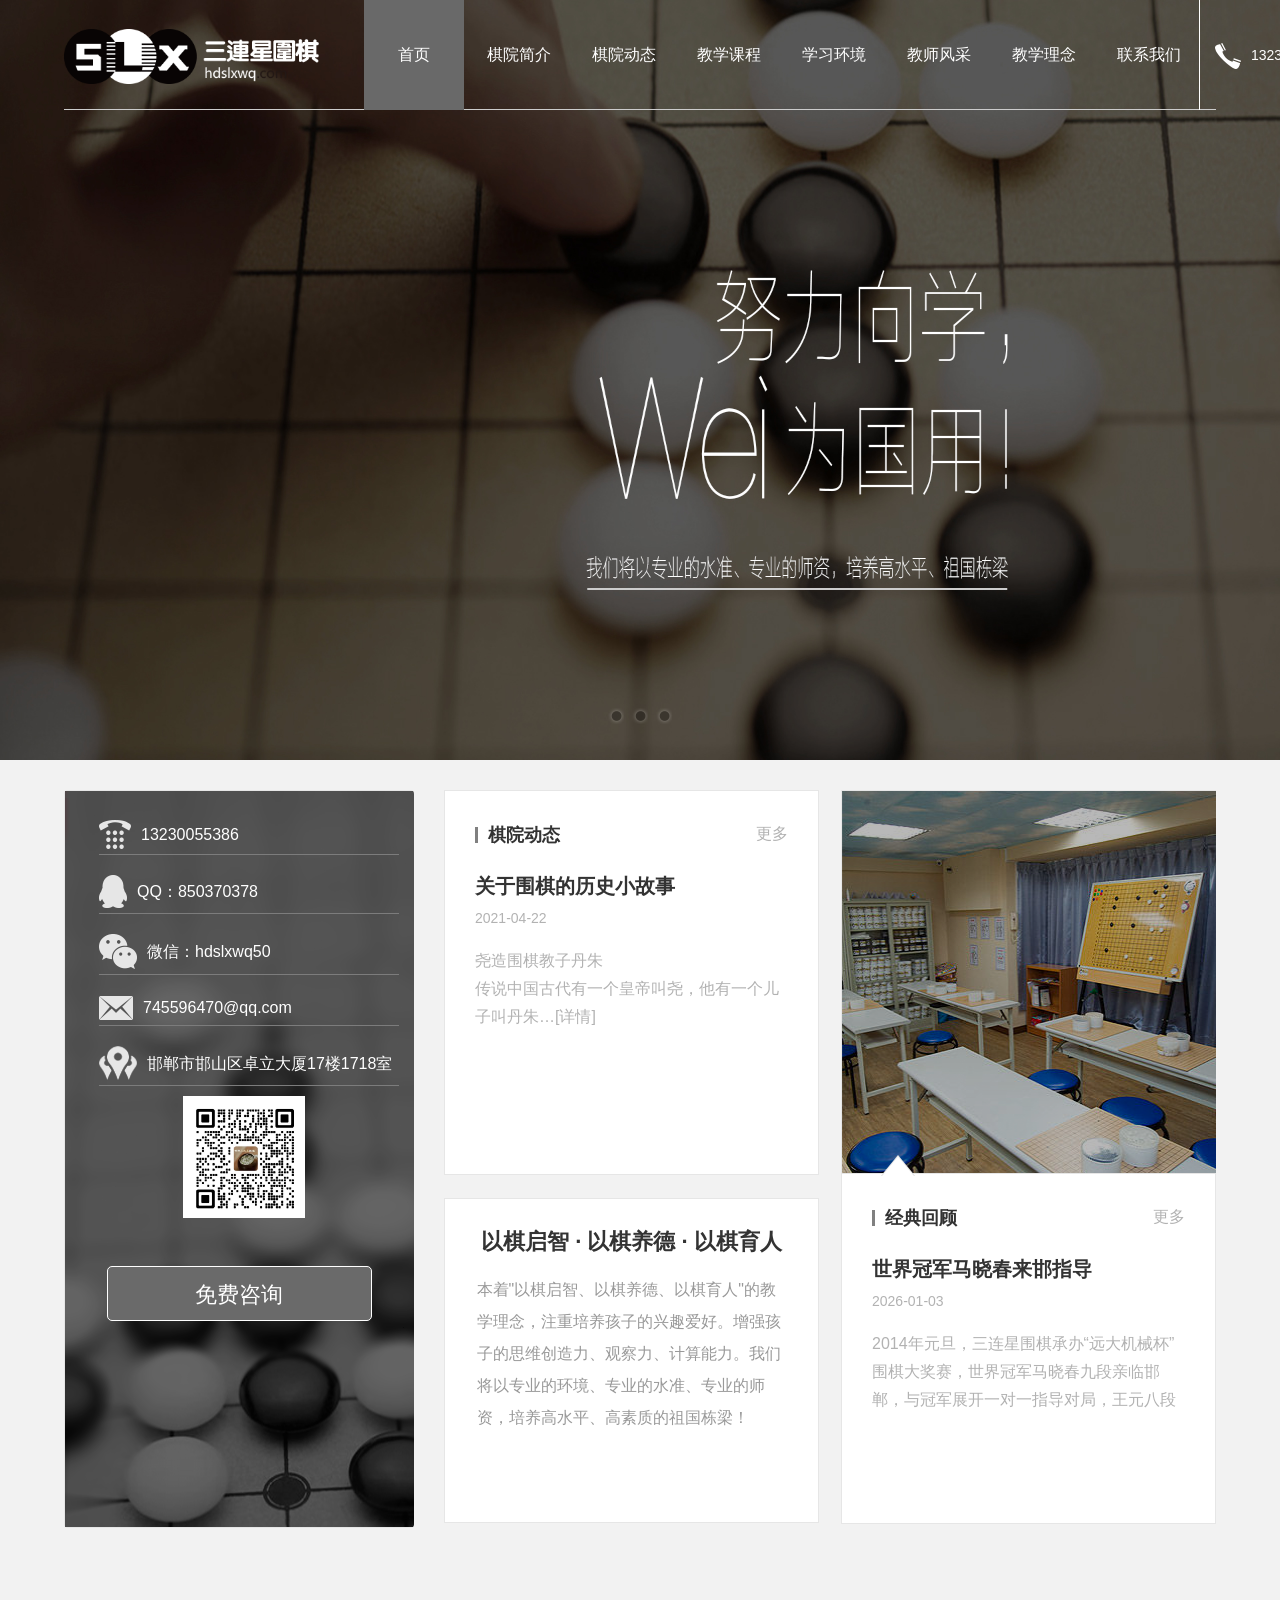
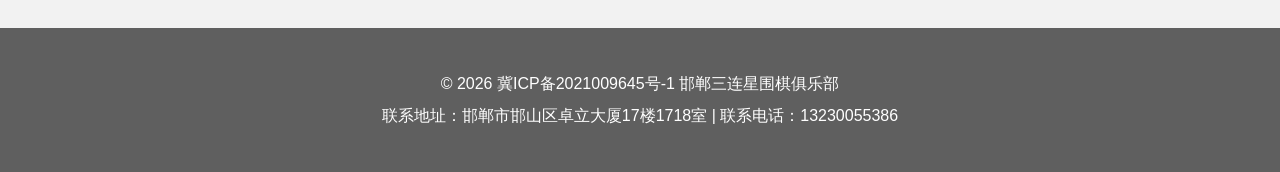
<file: index.html>
<!DOCTYPE html>
<html lang="zh-CN">
<head>
    <meta charset="utf-8">
    <meta name="viewport" content="width=device-width, initial-scale=1.0">
    <link rel="stylesheet" type="text/css" href="css/css.css">
    <link rel="icon" href="favicon.ico" type="image/x-icon">
    <link rel="canonical" href="https://www.hdslxwq.com/">
    <title>邯郸少儿围棋培训-专业围棋启蒙与进阶课程-三连星围棋俱乐部</title>
    <meta name="keywords" content="邯郸围棋培训,少儿围棋,围棋启蒙,三连星围棋,学围棋">
    <meta name="description" content="邯郸三连星围棋俱乐部专注少儿围棋培训多年，开设围棋启蒙、初级、进阶等课程。专业教练小班授课，让孩子在快乐中快速掌握围棋技术，体验学围棋的乐趣。咨询微信：hdslxwq50 电话：13230055386。">
</head>
<body>
    <header id="head">
        <div class="h-top">
            <div class="h-100">
                <div class="nav">
                    <h1 class="logo"><a href="index.html"><img src="images/logo.png" alt="三连星围棋俱乐部-邯郸少儿围棋培训" width="255" height="55"></a></h1>
                    <nav class="n-nav" aria-label="主导航">
                        <ul>
                            <li class="xz"><a href="index.html">首页</a></li>
                            <li><a href="qyjj.html">棋院简介</a></li>
                            <li><a href="qydt.html">棋院动态</a></li>
                            <li><a href="jxkc.html">教学课程</a></li>
                            <li><a href="xxhj.html">学习环境</a></li>
                            <li><a href="jsfc.html">教师风采</a></li>
                            <li><a href="zspj.html">教学理念</a></li>
                            <li><a href="lxwm.html">联系我们</a></li>
                        </ul>
                    </nav>
                    <div class="n-dh"><img src="images/dh.png" alt="电话" width="26" height="26"><a href="tel:13230055386">13230055386</a></div>
                </div>
            </div>
            <div id="banner_tabs" class="flexslider">
                <ul class="slides">
                    <li><img src="images/banner.jpg" alt="邯郸少儿围棋培训 专业围棋启蒙" width="100%" height="100%"></li>
                    <li><img src="images/b-1.jpg" alt="围棋进阶课程 小班授课" width="100%" height="100%"></li>
                    <li><img src="images/b-2.jpg" alt="快乐学围棋 三连星围棋俱乐部" width="100%" height="100%"></li>
                </ul>
                <ul class="flex-direction-nav">
                    <li><a class="flex-prev" href="javascript:;">Previous</a></li>
                    <li><a class="flex-next" href="javascript:;">Next</a></li>
                </ul>
                <ol id="bannerCtrl" class="flex-control-nav flex-control-paging">
                    <li><a>1</a></li>
                    <li><a>2</a></li>
                    <li><a>3</a></li>
                </ol>
            </div>
        </div>
    </header>

    <main id="content">
        <div class="c-1180px">
            <aside class="c-left">
                <ul>
                    <li><img src="images/c-1.png" alt="电话图标" width="32" height="29"><a href="tel:13230055386">13230055386</a></li>
                    <li><img src="images/c-2.png" alt="QQ图标" width="28" height="33">QQ：850370378</li>
                    <li><img src="images/c-3.png" alt="微信图标" width="38" height="35">微信：hdslxwq50</li>
                    <li><img src="images/c-4.png" alt="邮箱图标" width="34" height="24"><a href="mailto:745596470@qq.com">745596470@qq.com</a></li>
                    <li><img src="images/c-5.png" alt="地址图标" width="38" height="34">邯郸市邯山区卓立大厦17楼1718室</li>
                    <li class="ewm"><img src="images/2wm.png" alt="微信公众号二维码" width="122" height="122"></li>
                </ul>
                <span class="c-bm"><a href="wybm.html">免费咨询</a></span>
            </aside>

            <section class="c-co">
                <div class="cc-top">
                    <h2 class="cct-bt"><img src="images/t1.png" alt="" width="3" height="16">棋院动态</h2>
                    <div class="cct-r"><a href="qydt.html">更多</a></div>
                    <div class="cls"></div>
                    <article>
                        <h3 class="cct-dbt">关于围棋的历史小故事<br><time datetime="2021-04-22">2021-04-22</time></h3>
                        <div class="cct-nr"><a href="wzxq.html">尧造围棋教子丹朱<br>传说中国古代有一个皇帝叫尧，他有一个儿子叫丹朱…[详情]</a></div>
                    </article>
                </div>
                <div class="cc-b">
                    <div class="ccb-bt">
                        <h2>以棋启智 · 以棋养德 · 以棋育人</h2>
                    </div>
                    <div class="ccb-nr">本着"以棋启智、以棋养德、以棋育人"的教学理念，注重培养孩子的兴趣爱好。增强孩子的思维创造力、观察力、计算能力。我们将以专业的环境、专业的水准、专业的师资，培养高水平、高素质的祖国栋梁！</div>
                </div>
            </section>

            <section class="c-right">
                <div class="cr-top"><img src="images/t2.png" alt="围棋启蒙课堂" width="377" height="384">
                    <div class="dwsj"><img src="images/sj.png" alt="" width="34" height="21"></div>
                </div>
                <div class="cr-b">
                    <h2 class="cct-bt"><img src="images/t1.png" alt="" width="3" height="16">经典回顾</h2>
                    <div class="cct-r"><a href="qydt.html">更多</a></div>
                    <div class="cls"></div>
                    <article>
                        <h3 class="cct-dbt">世界冠军马晓春来邯指导<br><time datetime="2026-01-03">2026-01-03</time></h3>
                        <div class="cct-nr"><a href="wzxq2.html">2014年元旦，三连星围棋承办“远大机械杯”围棋大奖赛，世界冠军马晓春九段亲临邯郸，与冠军展开一对一指导对局，王元八段现场挂盘讲解…[详情]</a></div>
                    </article>
                </div>
            </section>
            <div class="cls"></div>
        </div>
    </main>

    <footer id="foot">
        <div class="f-1180px">
            <p>&copy; <script>document.write(new Date().getFullYear());</script> <a href="https://beian.miit.gov.cn/">冀ICP备2021009645号-1</a> 邯郸三连星围棋俱乐部</p>
            <p>联系地址：邯郸市邯山区卓立大厦17楼1718室 | 联系电话：<a href="tel:13230055386">13230055386</a></p>
        </div>
    </footer>

    <script src="js/jquery-1.10.2.min.js"></script>
    <script src="js/slider.js"></script>
    <script>
    $(function() {
        var bannerSlider = new Slider($('#banner_tabs'), {
            time: 5000, delay: 400, event: 'hover', auto: true, mode: 'fade',
            controller: $('#bannerCtrl'), activeControllerCls: 'active'
        });
        $('#banner_tabs .flex-prev').click(function() { bannerSlider.prev() });
        $('#banner_tabs .flex-next').click(function() { bannerSlider.next() });
    });
    </script>
</body>
</html>
</file>
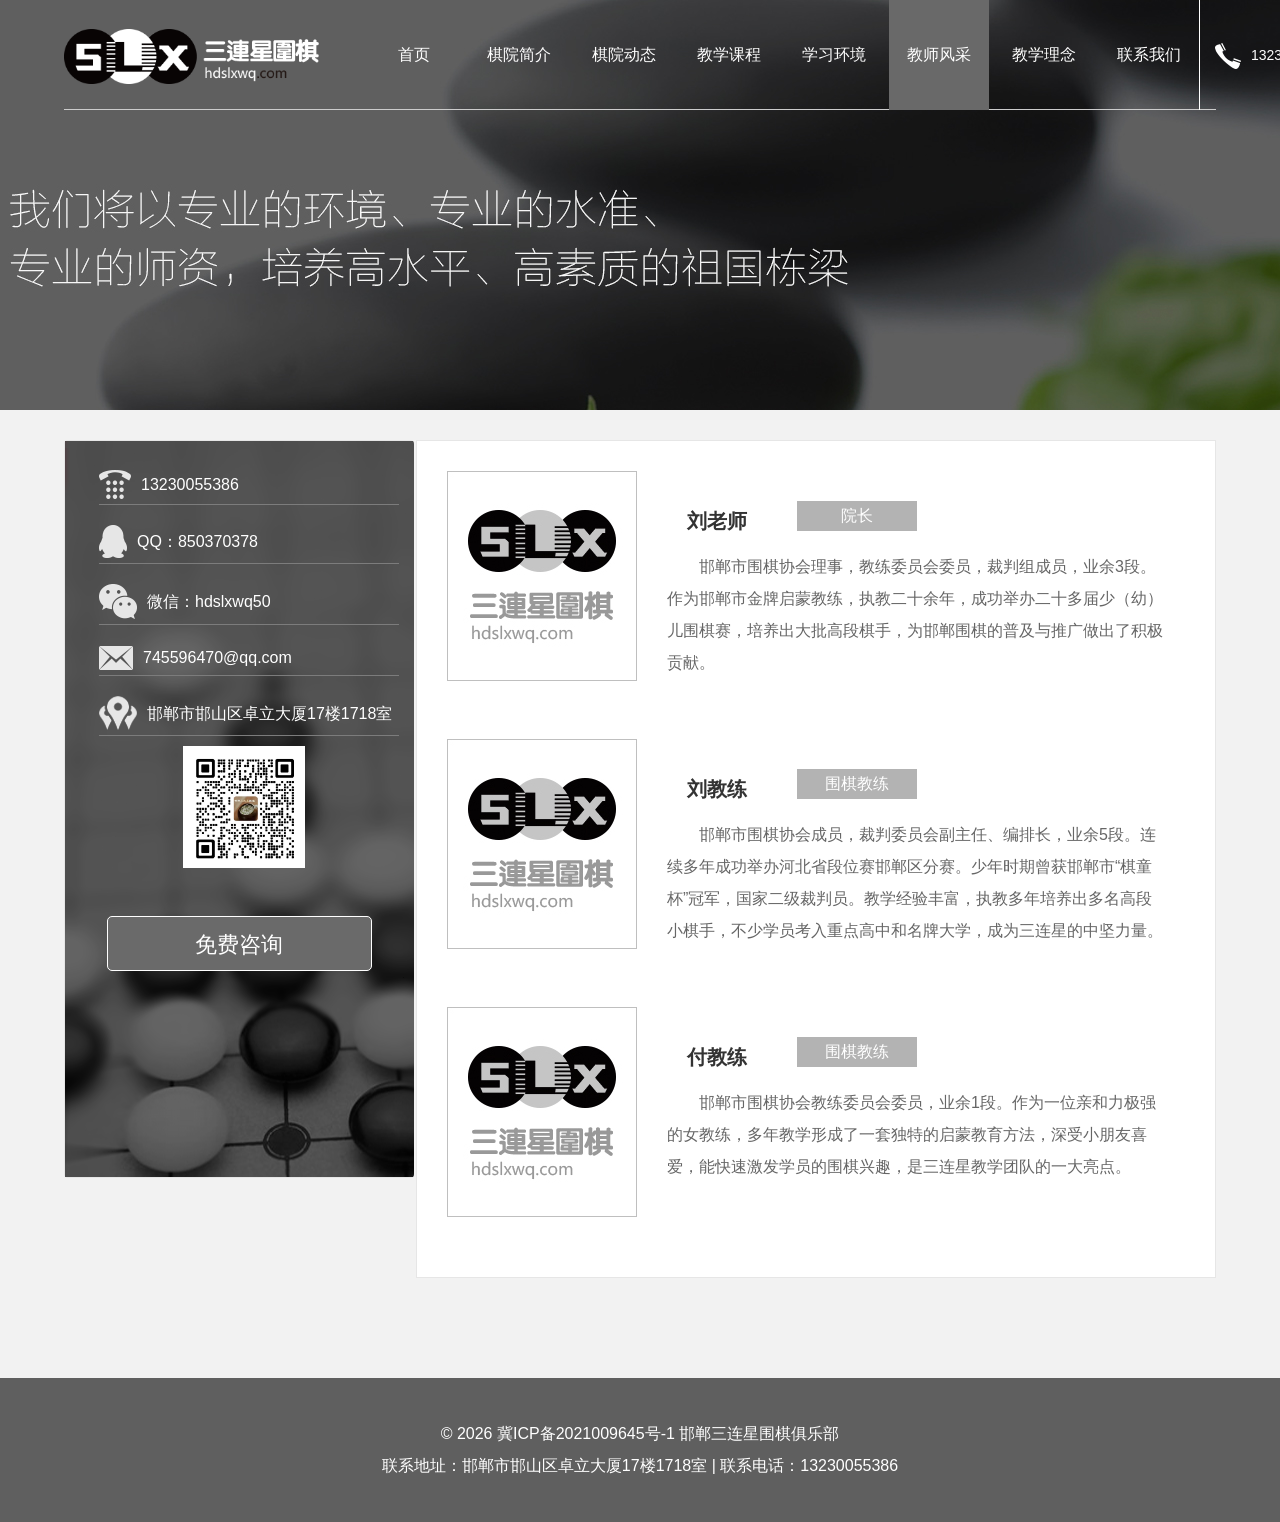
<file: jsfc.html>
<!DOCTYPE html>
<html lang="zh-CN">
<head>
    <meta charset="utf-8">
    <meta name="viewport" content="width=device-width, initial-scale=1.0">
    <link rel="stylesheet" type="text/css" href="css/css.css">
    <link rel="icon" href="favicon.ico" type="image/x-icon">
    <link rel="canonical" href="https://www.hdslxwq.com/jsfc.html">
    <title>教师风采-邯郸三连星围棋俱乐部师资介绍</title>
    <meta name="keywords" content="邯郸围棋教练,围棋老师,三连星围棋师资">
    <meta name="description" content="三连星围棋俱乐部拥有经验丰富的围棋教师团队，包括业余高段教练、启蒙金牌教练等，为少儿围棋培训提供专业指导。">
</head>
<body>
    <header id="head">
        <div class="h-top1">
            <div class="h-100">
                <div class="nav">
                    <h1 class="logo"><a href="index.html"><img src="images/logo.png" alt="三连星围棋俱乐部" width="255" height="55"></a></h1>
                    <nav class="n-nav" aria-label="主导航">
                        <ul>
                            <li><a href="index.html">首页</a></li>
                            <li><a href="qyjj.html">棋院简介</a></li>
                            <li><a href="qydt.html">棋院动态</a></li>
                            <li><a href="jxkc.html">教学课程</a></li>
                            <li><a href="xxhj.html">学习环境</a></li>
                            <li class="xz"><a href="jsfc.html">教师风采</a></li>
                            <li><a href="zspj.html">教学理念</a></li>
                            <li><a href="lxwm.html">联系我们</a></li>
                        </ul>
                    </nav>
                    <div class="n-dh"><img src="images/dh.png" alt="电话" width="26" height="26"><a href="tel:13230055386">13230055386</a></div>
                </div>
            </div>
            <div class="banner"></div>
        </div>
    </header>

    <main id="content">
        <div class="c-1180px">
            <aside class="j-left">
                <ul>
                    <li><img src="images/c-1.png" alt="电话" width="32" height="29"><a href="tel:13230055386">13230055386</a></li>
                    <li><img src="images/c-2.png" alt="QQ" width="28" height="33">QQ：850370378</li>
                    <li><img src="images/c-3.png" alt="微信" width="38" height="35">微信：hdslxwq50</li>
                    <li><img src="images/c-4.png" alt="邮箱" width="34" height="24"><a href="mailto:745596470@qq.com">745596470@qq.com</a></li>
                    <li><img src="images/c-5.png" alt="地址" width="38" height="34">邯郸市邯山区卓立大厦17楼1718室</li>
                    <li class="ewm"><img src="images/2wm.png" alt="公众号二维码" width="122" height="122"></li>
                </ul>
                <span class="c-bm"><a href="wybm.html">免费咨询</a></span>
            </aside>

            <section class="j-right">
                <div class="jr-nr">
                    <div class="jrn-left"><img src="images/zp1.jpg" alt="刘老师院长" width="190" height="210" loading="lazy"></div>
                    <div class="jrn-right">
                        <div class="jr-bt">刘老师</div>
                        <div class="jr-zw">院长</div>
                        <div class="cls"></div>
                        <div class="jr-nr">
                            <p>邯郸市围棋协会理事，教练委员会委员，裁判组成员，业余3段。作为邯郸市金牌启蒙教练，执教二十余年，成功举办二十多届少（幼）儿围棋赛，培养出大批高段棋手，为邯郸围棋的普及与推广做出了积极贡献。</p>
                        </div>
                    </div>
                </div>
                <div class="jr-nr">
                    <div class="jrn-left"><img src="images/zp1.jpg" alt="刘教练" width="190" height="210" loading="lazy"></div>
                    <div class="jrn-right">
                        <div class="jr-bt">刘教练</div>
                        <div class="jr-zw">围棋教练</div>
                        <div class="cls"></div>
                        <div class="jr-nr">
                            <p>邯郸市围棋协会成员，裁判委员会副主任、编排长，业余5段。连续多年成功举办河北省段位赛邯郸区分赛。少年时期曾获邯郸市“棋童杯”冠军，国家二级裁判员。教学经验丰富，执教多年培养出多名高段小棋手，不少学员考入重点高中和名牌大学，成为三连星的中坚力量。</p>
                        </div>
                    </div>
                </div>
                <div class="jr-nr">
                    <div class="jrn-left"><img src="images/zp1.jpg" alt="付教练" width="190" height="210" loading="lazy"></div>
                    <div class="jrn-right">
                        <div class="jr-bt">付教练</div>
                        <div class="jr-zw">围棋教练</div>
                        <div class="cls"></div>
                        <div class="jr-nr">
                            <p>邯郸市围棋协会教练委员会委员，业余1段。作为一位亲和力极强的女教练，多年教学形成了一套独特的启蒙教育方法，深受小朋友喜爱，能快速激发学员的围棋兴趣，是三连星教学团队的一大亮点。</p>
                        </div>
                    </div>
                </div>
            </section>
            <div class="cls"></div>
        </div>
    </main>

    <footer id="foot">
        <div class="f-1180px">
            <p>&copy; <script>document.write(new Date().getFullYear());</script> <a href="https://beian.miit.gov.cn/">冀ICP备2021009645号-1</a> 邯郸三连星围棋俱乐部</p>
            <p>联系地址：邯郸市邯山区卓立大厦17楼1718室 | 联系电话：<a href="tel:13230055386">13230055386</a></p>
        </div>
    </footer>
    <script src="js/jquery-1.10.2.min.js"></script>
    <script src="js/slider.js"></script>
</body>
</html>
</file>
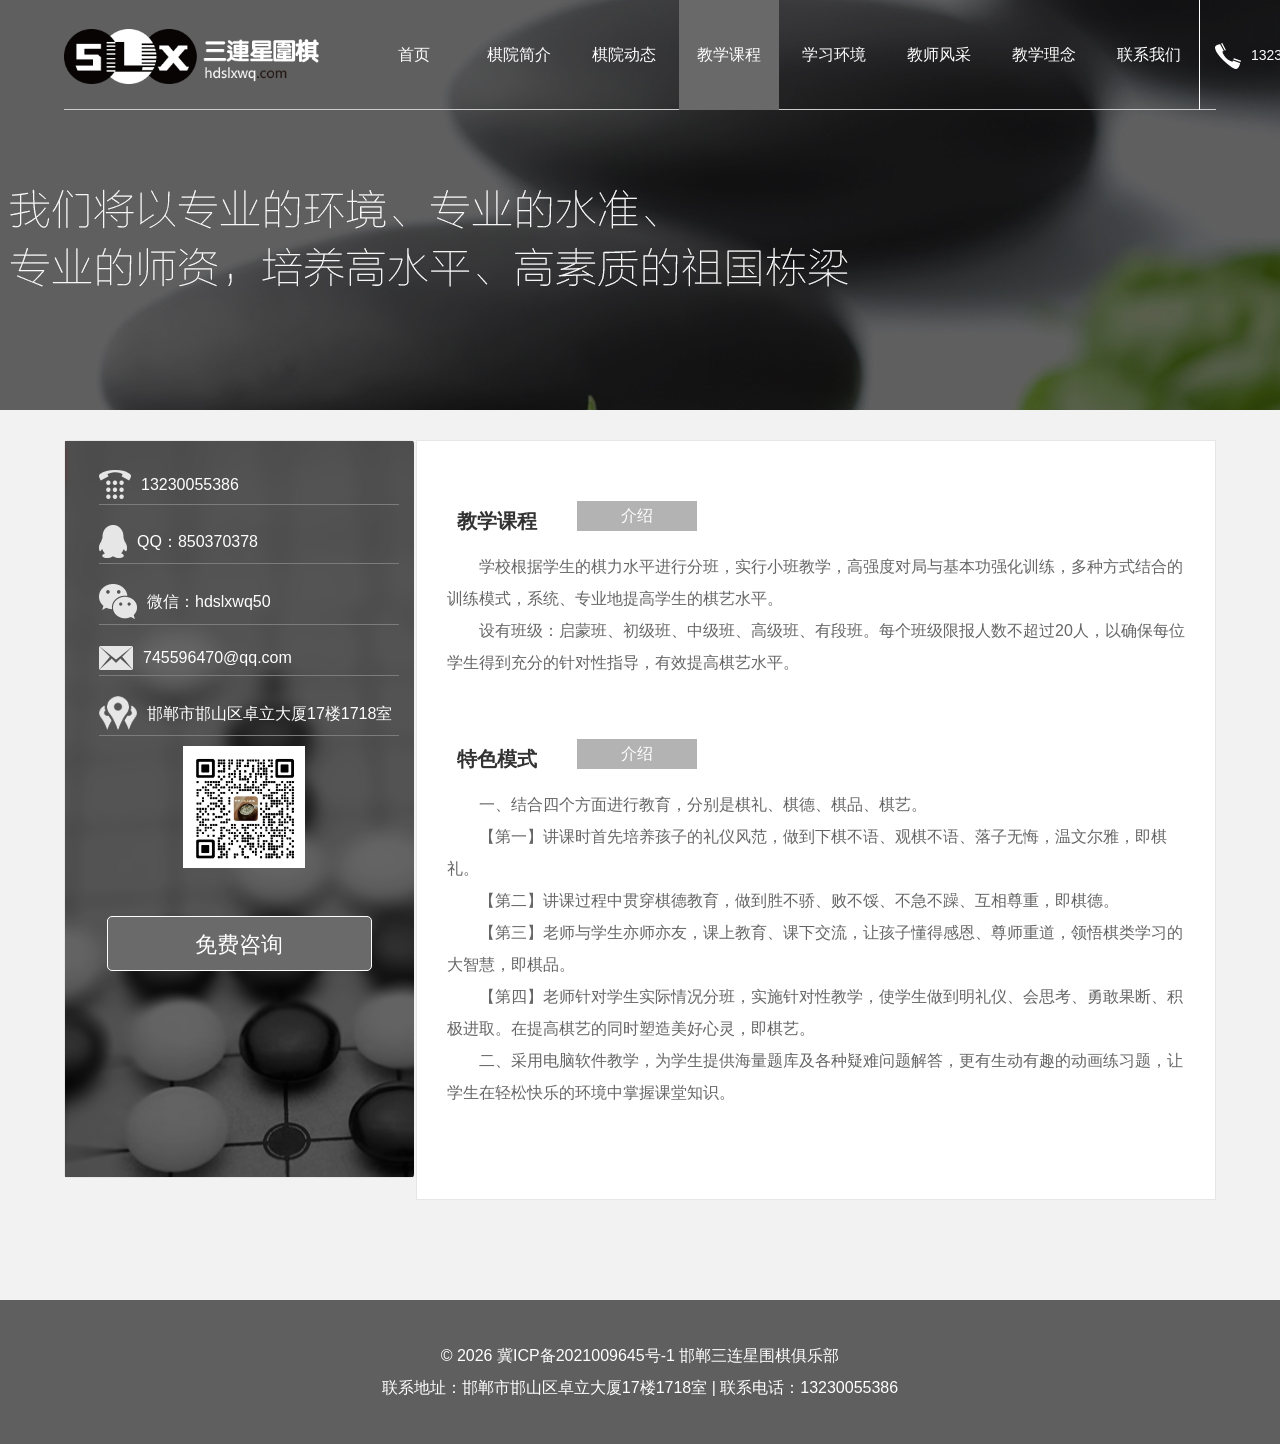
<file: jxkc.html>
<!DOCTYPE html>
<html lang="zh-CN">
<head>
    <meta charset="utf-8">
    <meta name="viewport" content="width=device-width, initial-scale=1.0">
    <link rel="stylesheet" type="text/css" href="css/css.css">
    <link rel="icon" href="favicon.ico" type="image/x-icon">
    <link rel="canonical" href="https://www.hdslxwq.com/jxkc.html">
    <title>教学课程-邯郸少儿围棋培训启蒙班/初级班/高级班</title>
    <meta name="keywords" content="围棋课程,启蒙班,初级班,围棋培训课程">
    <meta name="description" content="三连星围棋提供启蒙、初级、中级、高级、有段班等分层教学，小班授课，电脑软件辅助教学，培养孩子棋艺与品德。">
</head>
<body>
    <header id="head">
        <div class="h-top1">
            <div class="h-100">
                <div class="nav">
                    <h1 class="logo"><a href="index.html"><img src="images/logo.png" alt="三连星围棋俱乐部" width="255" height="55"></a></h1>
                    <nav class="n-nav" aria-label="主导航">
                        <ul>
                            <li><a href="index.html">首页</a></li>
                            <li><a href="qyjj.html">棋院简介</a></li>
                            <li><a href="qydt.html">棋院动态</a></li>
                            <li class="xz"><a href="jxkc.html">教学课程</a></li>
                            <li><a href="xxhj.html">学习环境</a></li>
                            <li><a href="jsfc.html">教师风采</a></li>
                            <li><a href="zspj.html">教学理念</a></li>
                            <li><a href="lxwm.html">联系我们</a></li>
                        </ul>
                    </nav>
                    <div class="n-dh"><img src="images/dh.png" alt="电话" width="26" height="26"><a href="tel:13230055386">13230055386</a></div>
                </div>
            </div>
            <div class="banner"></div>
        </div>
    </header>

    <main id="content">
        <div class="c-1180px">
            <aside class="j-left">
                <ul>
                    <li><img src="images/c-1.png" alt="电话" width="32" height="29"><a href="tel:13230055386">13230055386</a></li>
                    <li><img src="images/c-2.png" alt="QQ" width="28" height="33">QQ：850370378</li>
                    <li><img src="images/c-3.png" alt="微信" width="38" height="35">微信：hdslxwq50</li>
                    <li><img src="images/c-4.png" alt="邮箱" width="34" height="24"><a href="mailto:745596470@qq.com">745596470@qq.com</a></li>
                    <li><img src="images/c-5.png" alt="地址" width="38" height="34">邯郸市邯山区卓立大厦17楼1718室</li>
                    <li class="ewm"><img src="images/2wm.png" alt="公众号二维码" width="122" height="122"></li>
                </ul>
                <span class="c-bm"><a href="wybm.html">免费咨询</a></span>
            </aside>

            <section class="j-right">
                <div class="jr-nr">
                    <div class="jrn-right" style="width:100%">
                        <div class="jr-bt">教学课程</div>
                        <div class="jr-zw">介绍</div>
                        <div class="cls"></div>
                        <div class="jr-nr">
                            <p>学校根据学生的棋力水平进行分班，实行小班教学，高强度对局与基本功强化训练，多种方式结合的训练模式，系统、专业地提高学生的棋艺水平。</p>
                            <p>设有班级：启蒙班、初级班、中级班、高级班、有段班。每个班级限报人数不超过20人，以确保每位学生得到充分的针对性指导，有效提高棋艺水平。</p>
                        </div>
                    </div>
                    <div class="jrn-right" style="width:100%">
                        <div class="jr-bt">特色模式</div>
                        <div class="jr-zw">介绍</div>
                        <div class="cls"></div>
                        <div class="jr-nr">
                            <p>一、结合四个方面进行教育，分别是棋礼、棋德、棋品、棋艺。</p>
                            <p>【第一】讲课时首先培养孩子的礼仪风范，做到下棋不语、观棋不语、落子无悔，温文尔雅，即棋礼。</p>
                            <p>【第二】讲课过程中贯穿棋德教育，做到胜不骄、败不馁、不急不躁、互相尊重，即棋德。</p>
                            <p>【第三】老师与学生亦师亦友，课上教育、课下交流，让孩子懂得感恩、尊师重道，领悟棋类学习的大智慧，即棋品。</p>
                            <p>【第四】老师针对学生实际情况分班，实施针对性教学，使学生做到明礼仪、会思考、勇敢果断、积极进取。在提高棋艺的同时塑造美好心灵，即棋艺。</p>
                            <p>二、采用电脑软件教学，为学生提供海量题库及各种疑难问题解答，更有生动有趣的动画练习题，让学生在轻松快乐的环境中掌握课堂知识。</p>
                        </div>
                    </div>
                </div>
            </section>
            <div class="cls"></div>
        </div>
    </main>

    <footer id="foot">
        <div class="f-1180px">
            <p>&copy; <script>document.write(new Date().getFullYear());</script> <a href="https://beian.miit.gov.cn/">冀ICP备2021009645号-1</a> 邯郸三连星围棋俱乐部</p>
            <p>联系地址：邯郸市邯山区卓立大厦17楼1718室 | 联系电话：<a href="tel:13230055386">13230055386</a></p>
        </div>
    </footer>
    <script src="js/jquery-1.10.2.min.js"></script>
    <script src="js/slider.js"></script>
</body>
</html>
</file>
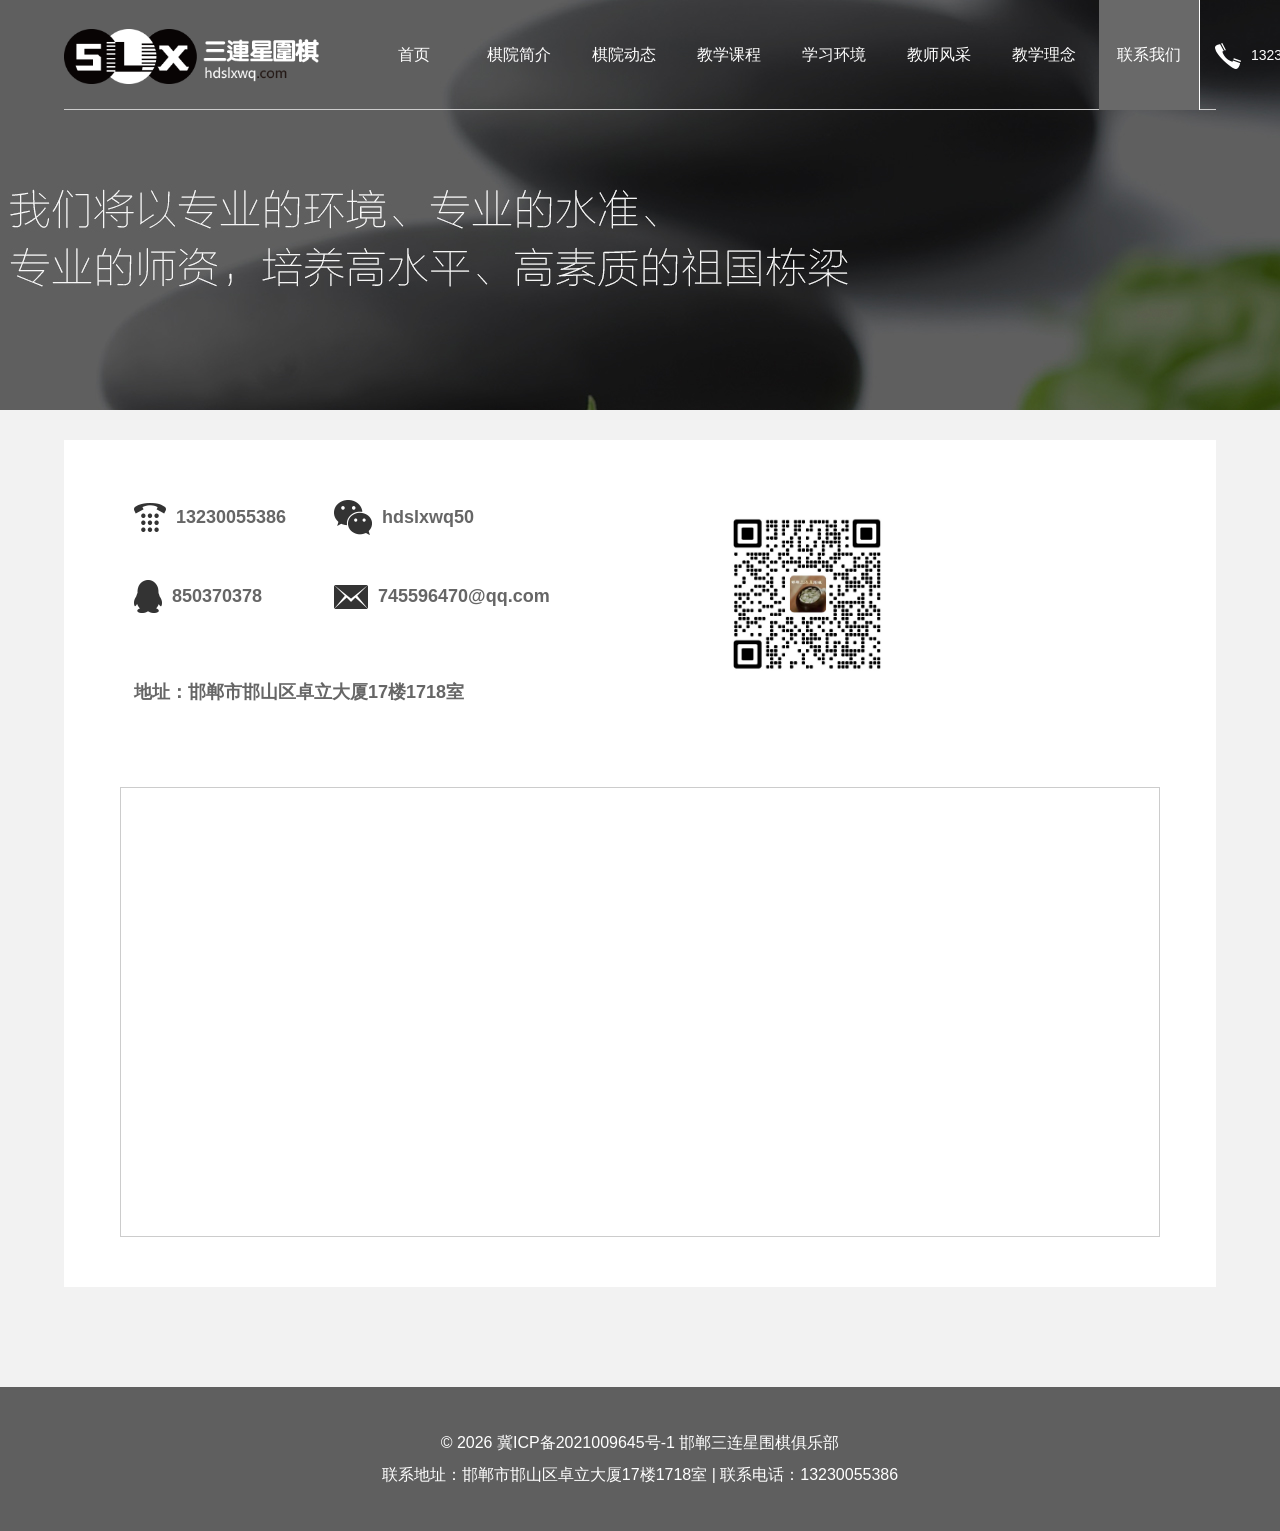
<file: lxwm.html>
<!DOCTYPE html>
<html lang="zh-CN">
<head>
    <meta charset="utf-8">
    <meta name="viewport" content="width=device-width, initial-scale=1.0">
    <link rel="stylesheet" type="text/css" href="css/css.css">
    <link rel="icon" href="favicon.ico" type="image/x-icon">
    <link rel="canonical" href="https://www.hdslxwq.com/lxwm.html">
    <title>联系我们-邯郸三连星围棋俱乐部地址电话</title>
    <meta name="keywords" content="邯郸围棋培训地址,三连星围棋电话,围棋俱乐部地址">
    <meta name="description" content="邯郸三连星围棋俱乐部位于邯郸市邯山区卓立大厦17楼1718室，电话13230055386，欢迎咨询围棋培训课程。">
</head>
<body>
    <header id="head">
        <div class="h-top1">
            <div class="h-100">
                <div class="nav">
                    <h1 class="logo"><a href="index.html"><img src="images/logo.png" alt="三连星围棋俱乐部" width="255" height="55"></a></h1>
                    <nav class="n-nav" aria-label="主导航">
                        <ul>
                            <li><a href="index.html">首页</a></li>
                            <li><a href="qyjj.html">棋院简介</a></li>
                            <li><a href="qydt.html">棋院动态</a></li>
                            <li><a href="jxkc.html">教学课程</a></li>
                            <li><a href="xxhj.html">学习环境</a></li>
                            <li><a href="jsfc.html">教师风采</a></li>
                            <li><a href="zspj.html">教学理念</a></li>
                            <li class="xz"><a href="lxwm.html">联系我们</a></li>
                        </ul>
                    </nav>
                    <div class="n-dh"><img src="images/dh.png" alt="电话" width="26" height="26"><a href="tel:13230055386">13230055386</a></div>
                </div>
            </div>
            <div class="banner"></div>
        </div>
    </header>

    <main id="content">
        <div class="c-1180px">
            <div class="c-1180px1">
                <div class="a-top">
                    <span class="lx"><img src="images/a-1.png" alt="电话" width="32" height="29"><p><a href="tel:13230055386">13230055386</a></p></span>
                    <span class="lx" style="margin-right:0;"><img src="images/a-2.png" alt="微信" width="38" height="35"><p>hdslxwq50</p></span>
                    <div class="cls"></div>
                    <span class="lx"><img src="images/a-3.png" alt="QQ" width="28" height="33"><p>850370378</p></span>
                    <span class="lx" style="margin-right:0;"><img src="images/a-4.png" alt="邮箱" width="34" height="24"><p><a href="mailto:745596470@qq.com">745596470@qq.com</a></p></span>
                    <div class="cls"></div>
                    <span class="lx1">地址：邯郸市邯山区卓立大厦17楼1718室</span>
                </div>
                <div class="a-top1"><img src="images/2wm1.png" alt="微信公众号二维码" width="183" height="183"></div>
                <div class="cls"></div>
                <div class="dt" id="map" aria-label="百度地图位置"></div>
            </div>
            <div class="cls"></div>
        </div>
    </main>

    <footer id="foot">
        <div class="f-1180px">
            <p>&copy; <script>document.write(new Date().getFullYear());</script> <a href="https://beian.miit.gov.cn/">冀ICP备2021009645号-1</a> 邯郸三连星围棋俱乐部</p>
            <p>联系地址：邯郸市邯山区卓立大厦17楼1718室 | 联系电话：<a href="tel:13230055386">13230055386</a></p>
        </div>
    </footer>

    <script src="js/jquery-1.10.2.min.js"></script>
    <script src="js/slider.js"></script>
    <script type="text/javascript" src="http://api.map.baidu.com/api?v=2.0&ak=8M7PelSY73PQIGxsDHmT4XUi"></script>
    <script type="text/javascript">
        function initMap(){
            var map = new BMap.Map("map");
            map.centerAndZoom(new BMap.Point(114.497966,36.600807), 18);
            map.enableScrollWheelZoom();
            var marker = new BMap.Marker(new BMap.Point(114.497966,36.600807));
            map.addOverlay(marker);
            var label = new BMap.Label("邯郸三连星围棋",{offset: new BMap.Size(25,5)});
            marker.setLabel(label);
            var infoWindow = new BMap.InfoWindow("邯郸三连星围棋俱乐部",{width:200,title:"邯郸三连星围棋"});
            marker.addEventListener("click",function(){this.openInfoWindow(infoWindow);});
        }
        initMap();
    </script>
</body>
</html>
</file>
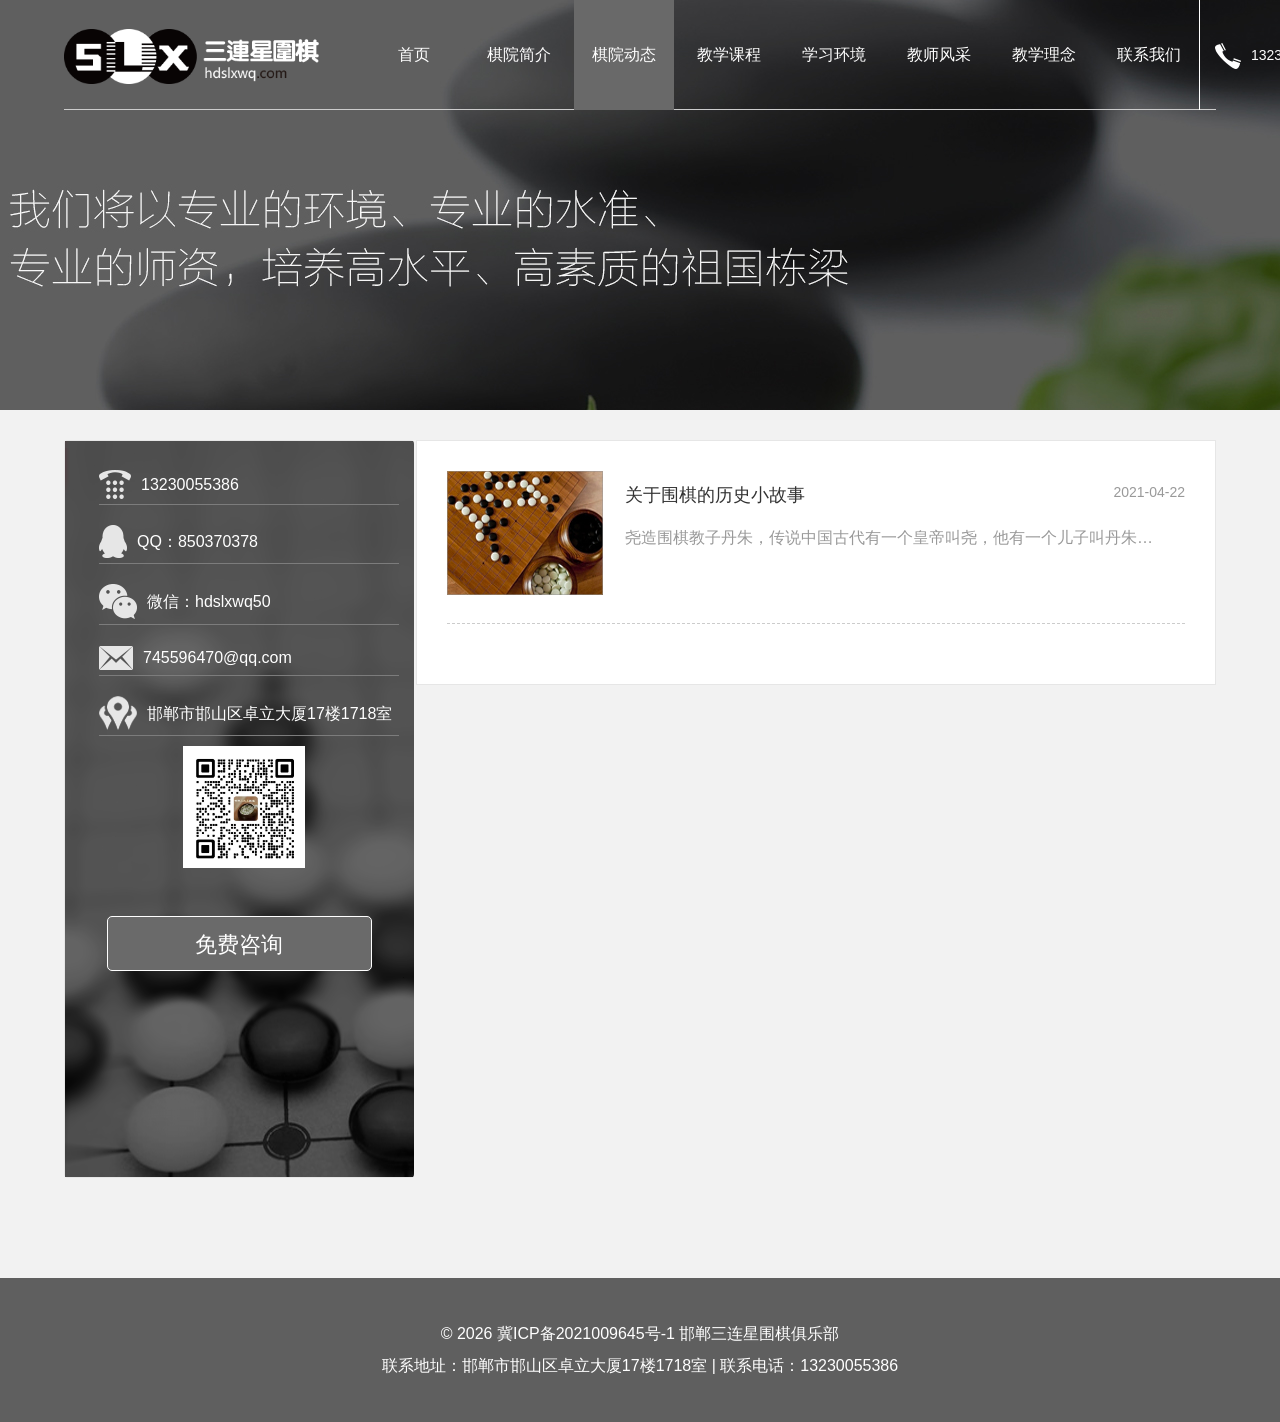
<file: qydt.html>
<!DOCTYPE html>
<html lang="zh-CN">
<head>
    <meta charset="utf-8">
    <meta name="viewport" content="width=device-width, initial-scale=1.0">
    <link rel="stylesheet" type="text/css" href="css/css.css">
    <link rel="icon" href="favicon.ico" type="image/x-icon">
    <link rel="canonical" href="https://www.hdslxwq.com/qydt.html">
    <title>棋院动态-邯郸三连星围棋俱乐部新闻与活动</title>
    <meta name="keywords" content="邯郸围棋新闻,围棋活动,三连星动态">
    <meta name="description" content="了解邯郸三连星围棋俱乐部最新动态、围棋知识普及、学员故事等。">
</head>
<body>
    <header id="head">
        <div class="h-top1">
            <div class="h-100">
                <div class="nav">
                    <h1 class="logo"><a href="index.html"><img src="images/logo.png" alt="三连星围棋俱乐部" width="255" height="55"></a></h1>
                    <nav class="n-nav" aria-label="主导航">
                        <ul>
                            <li><a href="index.html">首页</a></li>
                            <li><a href="qyjj.html">棋院简介</a></li>
                            <li class="xz"><a href="qydt.html">棋院动态</a></li>
                            <li><a href="jxkc.html">教学课程</a></li>
                            <li><a href="xxhj.html">学习环境</a></li>
                            <li><a href="jsfc.html">教师风采</a></li>
                            <li><a href="zspj.html">教学理念</a></li>
                            <li><a href="lxwm.html">联系我们</a></li>
                        </ul>
                    </nav>
                    <div class="n-dh"><img src="images/dh.png" alt="电话" width="26" height="26"><a href="tel:13230055386">13230055386</a></div>
                </div>
            </div>
            <div class="banner"></div>
        </div>
    </header>

    <main id="content">
        <div class="c-1180px">
            <aside class="j-left">
                <ul>
                    <li><img src="images/c-1.png" alt="电话" width="32" height="29"><a href="tel:13230055386">13230055386</a></li>
                    <li><img src="images/c-2.png" alt="QQ" width="28" height="33">QQ：850370378</li>
                    <li><img src="images/c-3.png" alt="微信" width="38" height="35">微信：hdslxwq50</li>
                    <li><img src="images/c-4.png" alt="邮箱" width="34" height="24"><a href="mailto:745596470@qq.com">745596470@qq.com</a></li>
                    <li><img src="images/c-5.png" alt="地址" width="38" height="34">邯郸市邯山区卓立大厦17楼1718室</li>
                    <li class="ewm"><img src="images/2wm.png" alt="公众号二维码" width="122" height="122"></li>
                </ul>
                <span class="c-bm"><a href="wybm.html">免费咨询</a></span>
            </aside>

            <section class="j-right">
                <article class="b-nr">
                    <div class="bn-left"><img src="images/a1.jpg" alt="围棋历史故事" width="156" height="124" loading="lazy"></div>
                    <div class="bn-right">
                        <span class="bn-bt"><a href="wzxq.html">关于围棋的历史小故事</a></span>
                        <time class="bn-sj" datetime="2021-04-22">2021-04-22</time>
                        <div class="cls"></div>
                        <div class="bn-nr"><a href="wzxq.html">尧造围棋教子丹朱，传说中国古代有一个皇帝叫尧，他有一个儿子叫丹朱…</a></div>
                    </div>
                </article>
                <!-- 可以继续添加更多文章 -->
            </section>
            <div class="cls"></div>
        </div>
    </main>

    <footer id="foot">
        <div class="f-1180px">
            <p>&copy; <script>document.write(new Date().getFullYear());</script> <a href="https://beian.miit.gov.cn/">冀ICP备2021009645号-1</a> 邯郸三连星围棋俱乐部</p>
            <p>联系地址：邯郸市邯山区卓立大厦17楼1718室 | 联系电话：<a href="tel:13230055386">13230055386</a></p>
        </div>
    </footer>
    <script src="js/jquery-1.10.2.min.js"></script>
    <script src="js/slider.js"></script>
</body>
</html>
</file>
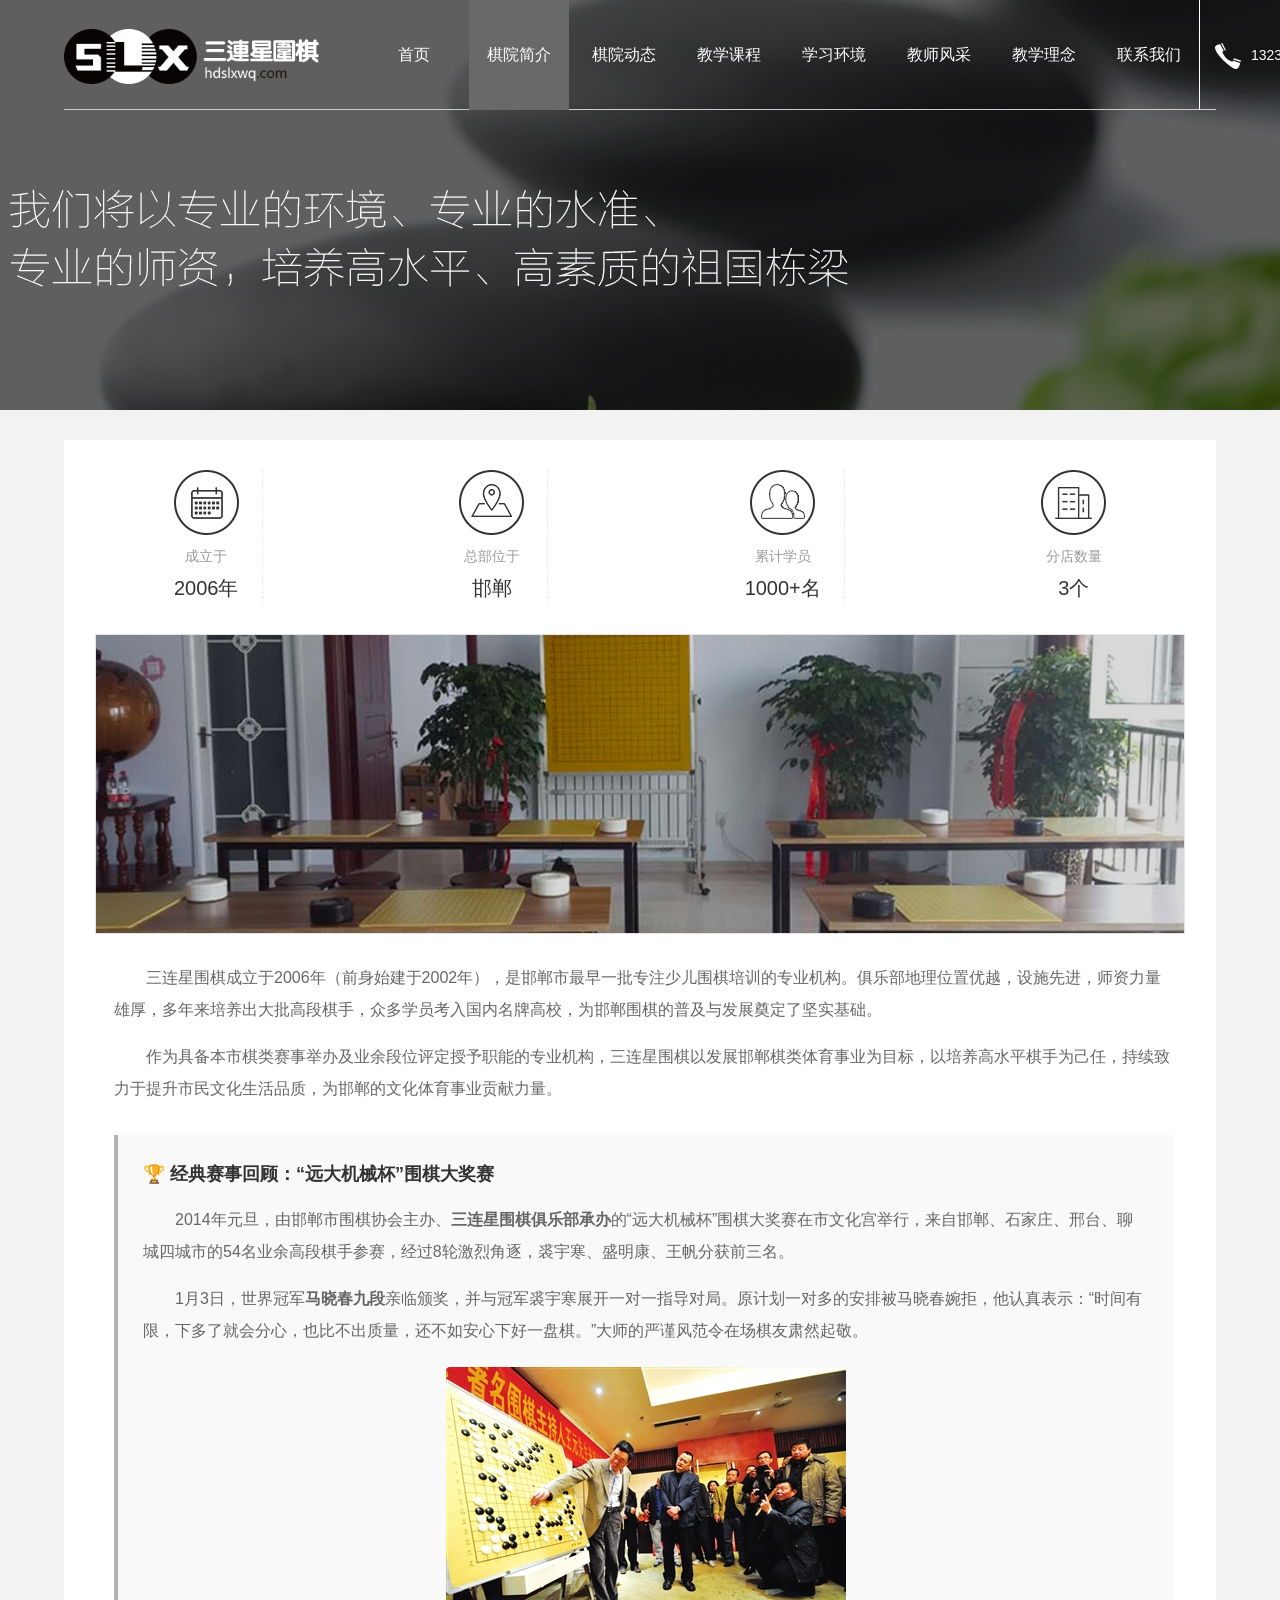
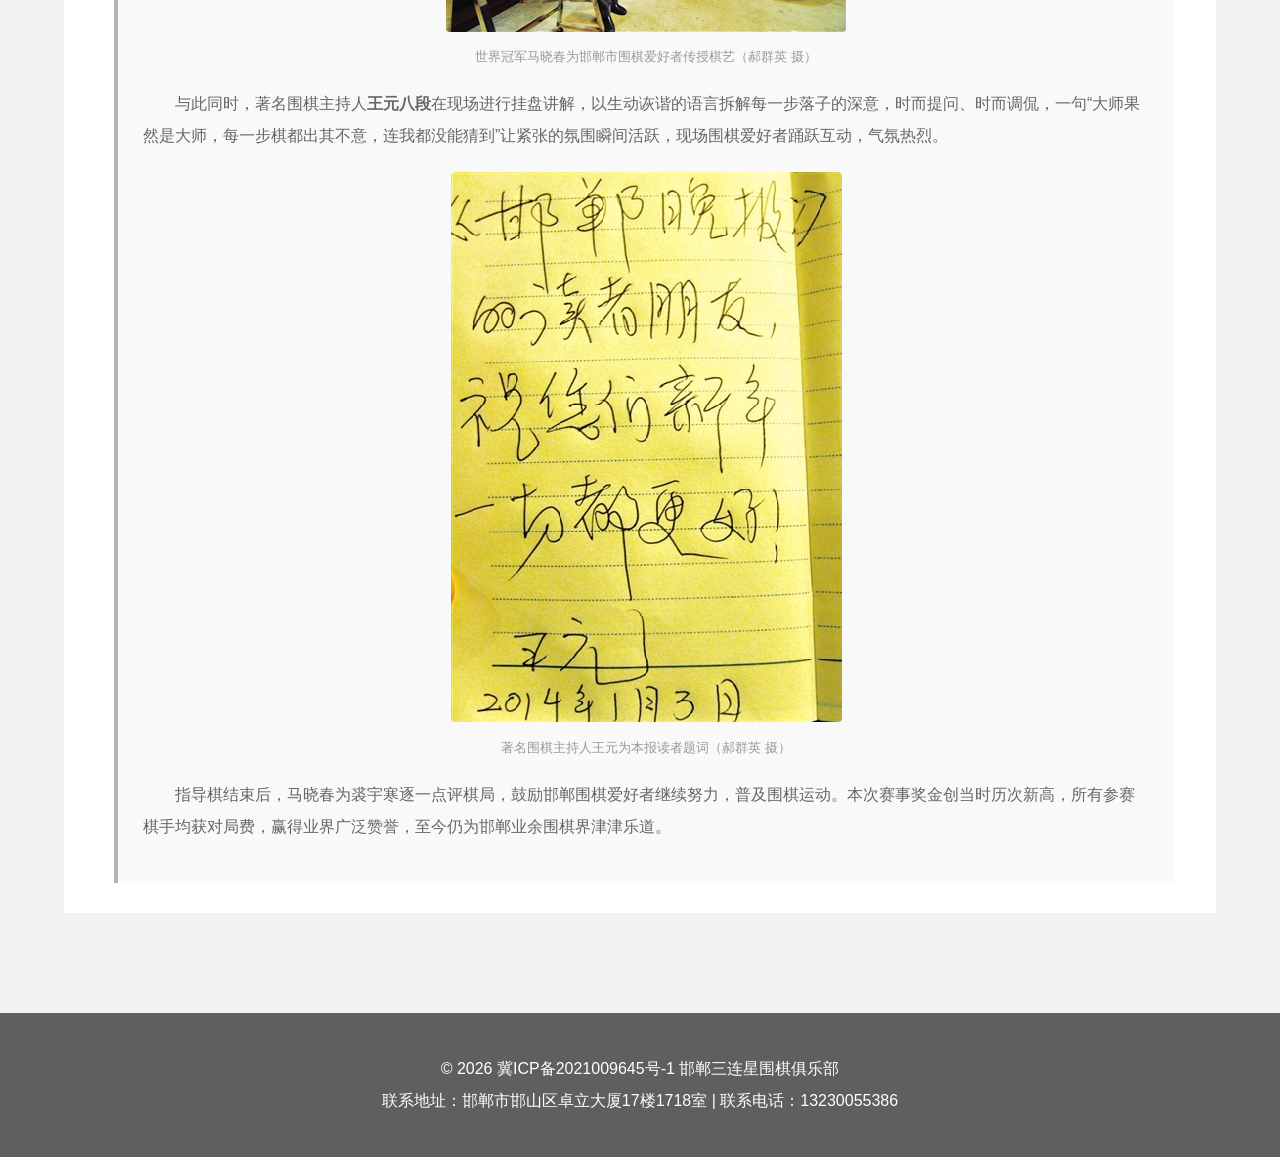
<file: qyjj.html>
<!DOCTYPE html>
<html lang="zh-CN">
<head>
    <meta charset="utf-8">
    <meta name="viewport" content="width=device-width, initial-scale=1.0">
    <link rel="stylesheet" type="text/css" href="css/css.css">
    <link rel="icon" href="favicon.ico" type="image/x-icon">
    <link rel="canonical" href="https://www.hdslxwq.com/qyjj.html">
    <title>棋院简介-邯郸三连星围棋俱乐部关于我们</title>
    <meta name="keywords" content="三连星围棋,邯郸围棋俱乐部,围棋培训基地">
    <meta name="description" content="邯郸三连星围棋俱乐部前身建于2002年，是邯郸最早少儿围棋培训基地，师资雄厚，培养出众多高段棋手。曾承办马晓春九段指导棋等多项赛事。">
</head>
<body>
    <header id="head">
        <div class="h-top1">
            <div class="h-100">
                <div class="nav">
                    <h1 class="logo"><a href="index.html"><img src="images/logo.png" alt="三连星围棋俱乐部" width="255" height="55"></a></h1>
                    <nav class="n-nav" aria-label="主导航">
                        <ul>
                            <li><a href="index.html">首页</a></li>
                            <li class="xz"><a href="qyjj.html">棋院简介</a></li>
                            <li><a href="qydt.html">棋院动态</a></li>
                            <li><a href="jxkc.html">教学课程</a></li>
                            <li><a href="xxhj.html">学习环境</a></li>
                            <li><a href="jsfc.html">教师风采</a></li>
                            <li><a href="zspj.html">教学理念</a></li>
                            <li><a href="lxwm.html">联系我们</a></li>
                        </ul>
                    </nav>
                    <div class="n-dh"><img src="images/dh.png" alt="电话" width="26" height="26"><a href="tel:13230055386">13230055386</a></div>
                </div>
            </div>
            <div class="banner"></div>
        </div>
    </header>

    <main id="content">
        <div class="c-1180px">
            <div class="c-1180px1">
                <div class="b-top">
                    <ul>
                        <li><img src="images/b1.png" alt="成立年份" width="65" height="65"><span class="bt-bt">成立于<p>2006年</p></span></li>
                        <li><img src="images/b2.png" alt="总部地点" width="65" height="65"><span class="bt-bt">总部位于<p>邯郸</p></span></li>
                        <li><img src="images/b3.png" alt="学员人数" width="65" height="65"><span class="bt-bt">累计学员<p>1000+名</p></span></li>
                        <li><img src="images/b4.png" alt="分店数量" width="65" height="65"><span class="bt-bt">分店数量<p>3个</p></span></li>
                    </ul>
                    <p><span class="bt-tu"><img src="images/jj-1.png" alt="三连星围棋环境" width="1090" height="300" loading="lazy"></span>
                    <span class="bt-wz">三连星围棋成立于2006年（前身始建于2002年），是邯郸市最早一批专注少儿围棋培训的专业机构。俱乐部地理位置优越，设施先进，师资力量雄厚，多年来培养出大批高段棋手，众多学员考入国内名牌高校，为邯郸围棋的普及与发展奠定了坚实基础。</span></p>
                    <p><span class="bt-wz">作为具备本市棋类赛事举办及业余段位评定授予职能的专业机构，三连星围棋以发展邯郸棋类体育事业为目标，以培养高水平棋手为己任，持续致力于提升市民文化生活品质，为邯郸的文化体育事业贡献力量。</span></p>
                    
                    <!-- 赛事回顾 -->
                    <div class="event-review">
                        <strong class="event-title">🏆 经典赛事回顾：“远大机械杯”围棋大奖赛</strong>
                        <p>2014年元旦，由邯郸市围棋协会主办、<strong>三连星围棋俱乐部承办</strong>的“远大机械杯”围棋大奖赛在市文化宫举行，来自邯郸、石家庄、邢台、聊城四城市的54名业余高段棋手参赛，经过8轮激烈角逐，裘宇寒、盛明康、王帆分获前三名。</p>
                        <p>1月3日，世界冠军<strong>马晓春九段</strong>亲临颁奖，并与冠军裘宇寒展开一对一指导对局。原计划一对多的安排被马晓春婉拒，他认真表示：“时间有限，下多了就会分心，也比不出质量，还不如安心下好一盘棋。”大师的严谨风范令在场棋友肃然起敬。</p>
                        <div class="event-img">
                            <img src="images/mxc.jpg" alt="世界冠军马晓春为邯郸围棋爱好者传授棋艺" loading="lazy">
                            <span>世界冠军马晓春为邯郸市围棋爱好者传授棋艺（郝群英 摄）</span>
                        </div>
                        <p>与此同时，著名围棋主持人<strong>王元八段</strong>在现场进行挂盘讲解，以生动诙谐的语言拆解每一步落子的深意，时而提问、时而调侃，一句“大师果然是大师，每一步棋都出其不意，连我都没能猜到”让紧张的氛围瞬间活跃，现场围棋爱好者踊跃互动，气氛热烈。</p>
                        <div class="event-img">
                            <img src="images/wyqm.jpg" alt="著名围棋主持人王元为本报读者题词" loading="lazy">
                            <span>著名围棋主持人王元为本报读者题词（郝群英 摄）</span>
                        </div>
                        <p>指导棋结束后，马晓春为裘宇寒逐一点评棋局，鼓励邯郸围棋爱好者继续努力，普及围棋运动。本次赛事奖金创当时历次新高，所有参赛棋手均获对局费，赢得业界广泛赞誉，至今仍为邯郸业余围棋界津津乐道。</p>
                    </div>
                </div>
            </div>
            <div class="cls"></div>
        </div>
    </main>

    <footer id="foot">
        <div class="f-1180px">
            <p>&copy; <script>document.write(new Date().getFullYear());</script> <a href="https://beian.miit.gov.cn/">冀ICP备2021009645号-1</a> 邯郸三连星围棋俱乐部</p>
            <p>联系地址：邯郸市邯山区卓立大厦17楼1718室 | 联系电话：<a href="tel:13230055386">13230055386</a></p>
        </div>
    </footer>
    <script src="js/jquery-1.10.2.min.js"></script>
    <script src="js/slider.js"></script>
</body>
</html>
</file>
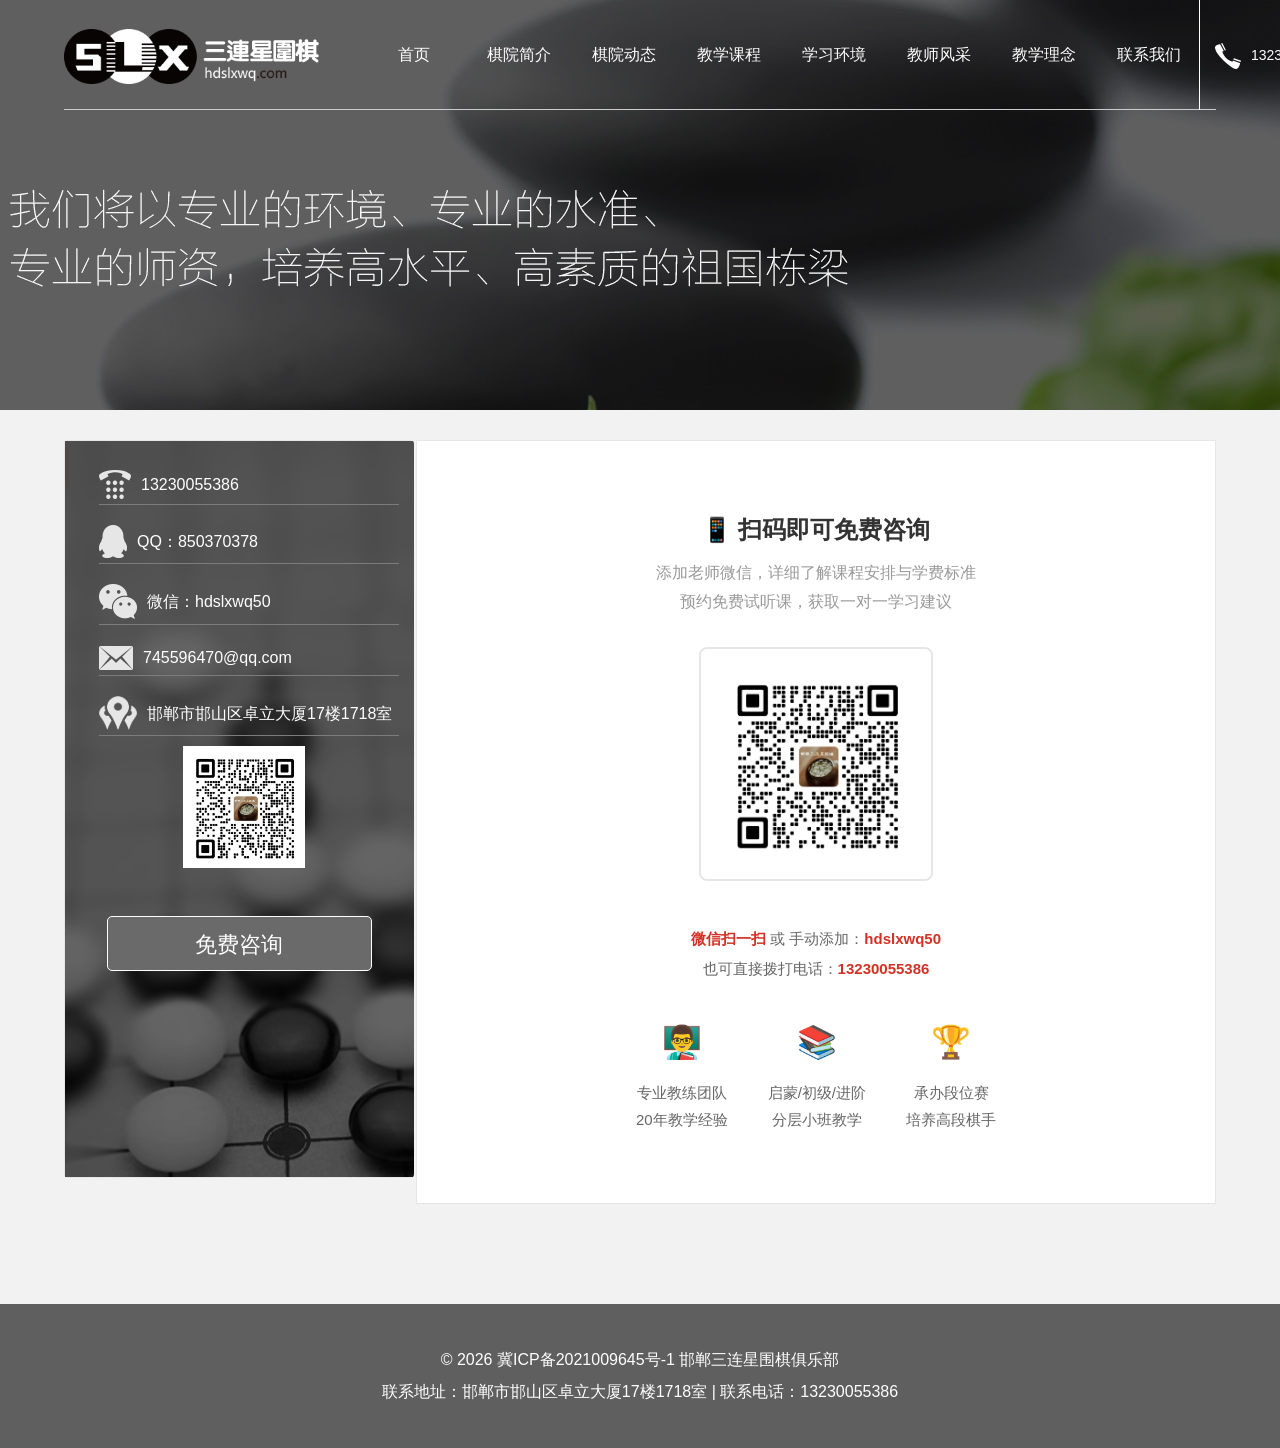
<file: wybm.html>
<!DOCTYPE html>
<html lang="zh-CN">
<head>
    <meta charset="utf-8">
    <meta name="viewport" content="width=device-width, initial-scale=1.0">
    <link rel="stylesheet" type="text/css" href="css/css.css">
    <link rel="icon" href="favicon.ico" type="image/x-icon">
    <link rel="canonical" href="https://www.hdslxwq.com/wybm.html">
    <title>免费咨询-添加微信了解邯郸少儿围棋培训课程</title>
    <meta name="keywords" content="围棋咨询,微信咨询,邯郸围棋培训,三连星围棋">
    <meta name="description" content="扫码添加微信，即可免费咨询三连星围棋课程详情。专业教练一对一解答，预约免费试听体验。">
</head>
<body>
    <header id="head">
        <div class="h-top1">
            <div class="h-100">
                <div class="nav">
                    <h1 class="logo"><a href="index.html"><img src="images/logo.png" alt="三连星围棋俱乐部" width="255" height="55"></a></h1>
                    <nav class="n-nav" aria-label="主导航">
                        <ul>
                            <li><a href="index.html">首页</a></li>
                            <li><a href="qyjj.html">棋院简介</a></li>
                            <li><a href="qydt.html">棋院动态</a></li>
                            <li><a href="jxkc.html">教学课程</a></li>
                            <li><a href="xxhj.html">学习环境</a></li>
                            <li><a href="jsfc.html">教师风采</a></li>
                            <li><a href="zspj.html">教学理念</a></li>
                            <li><a href="lxwm.html">联系我们</a></li>
                        </ul>
                    </nav>
                    <div class="n-dh"><img src="images/dh.png" alt="电话" width="26" height="26"><a href="tel:13230055386">13230055386</a></div>
                </div>
            </div>
            <div class="banner"></div>
        </div>
    </header>

    <main id="content">
        <div class="c-1180px">
            <aside class="j-left">
                <ul>
                    <li><img src="images/c-1.png" alt="电话" width="32" height="29"><a href="tel:13230055386">13230055386</a></li>
                    <li><img src="images/c-2.png" alt="QQ" width="28" height="33">QQ：850370378</li>
                    <li><img src="images/c-3.png" alt="微信" width="38" height="35">微信：hdslxwq50</li>
                    <li><img src="images/c-4.png" alt="邮箱" width="34" height="24"><a href="mailto:745596470@qq.com">745596470@qq.com</a></li>
                    <li><img src="images/c-5.png" alt="地址" width="38" height="34">邯郸市邯山区卓立大厦17楼1718室</li>
                    <li class="ewm"><img src="images/2wm.png" alt="公众号二维码" width="122" height="122"></li>
                </ul>
                <span class="c-bm"><a href="wybm.html">免费咨询</a></span>
            </aside>

            <section class="j-right">
                <div class="wx-consult">
                    <div class="wx-title">📱 扫码即可免费咨询</div>
                    <div class="wx-subtitle">
                        添加老师微信，详细了解课程安排与学费标准<br>预约免费试听课，获取一对一学习建议
                    </div>
                    <div class="wx-qrcode">
                        <img src="images/2wm.png" alt="三连星围棋微信咨询二维码">
                    </div>
                    <div class="wx-tip">
                        <strong>微信扫一扫</strong> 或 手动添加：<strong>hdslxwq50</strong><br>
                        也可直接拨打电话：<a href="tel:13230055386"><strong>13230055386</strong></a>
                    </div>
                    <div class="wx-features">
                        <div class="feature-item">
                            <div class="icon">👨‍🏫</div>
                            专业教练团队<br>20年教学经验
                        </div>
                        <div class="feature-item">
                            <div class="icon">📚</div>
                            启蒙/初级/进阶<br>分层小班教学
                        </div>
                        <div class="feature-item">
                            <div class="icon">🏆</div>
                            承办段位赛<br>培养高段棋手
                        </div>
                    </div>
                </div>
            </section>
            <div class="cls"></div>
        </div>
    </main>

    <footer id="foot">
        <div class="f-1180px">
            <p>&copy; <script>document.write(new Date().getFullYear());</script> <a href="https://beian.miit.gov.cn/">冀ICP备2021009645号-1</a> 邯郸三连星围棋俱乐部</p>
            <p>联系地址：邯郸市邯山区卓立大厦17楼1718室 | 联系电话：<a href="tel:13230055386">13230055386</a></p>
        </div>
    </footer>
    <script src="js/jquery-1.10.2.min.js"></script>
    <script src="js/slider.js"></script>
</body>
</html>
</file>
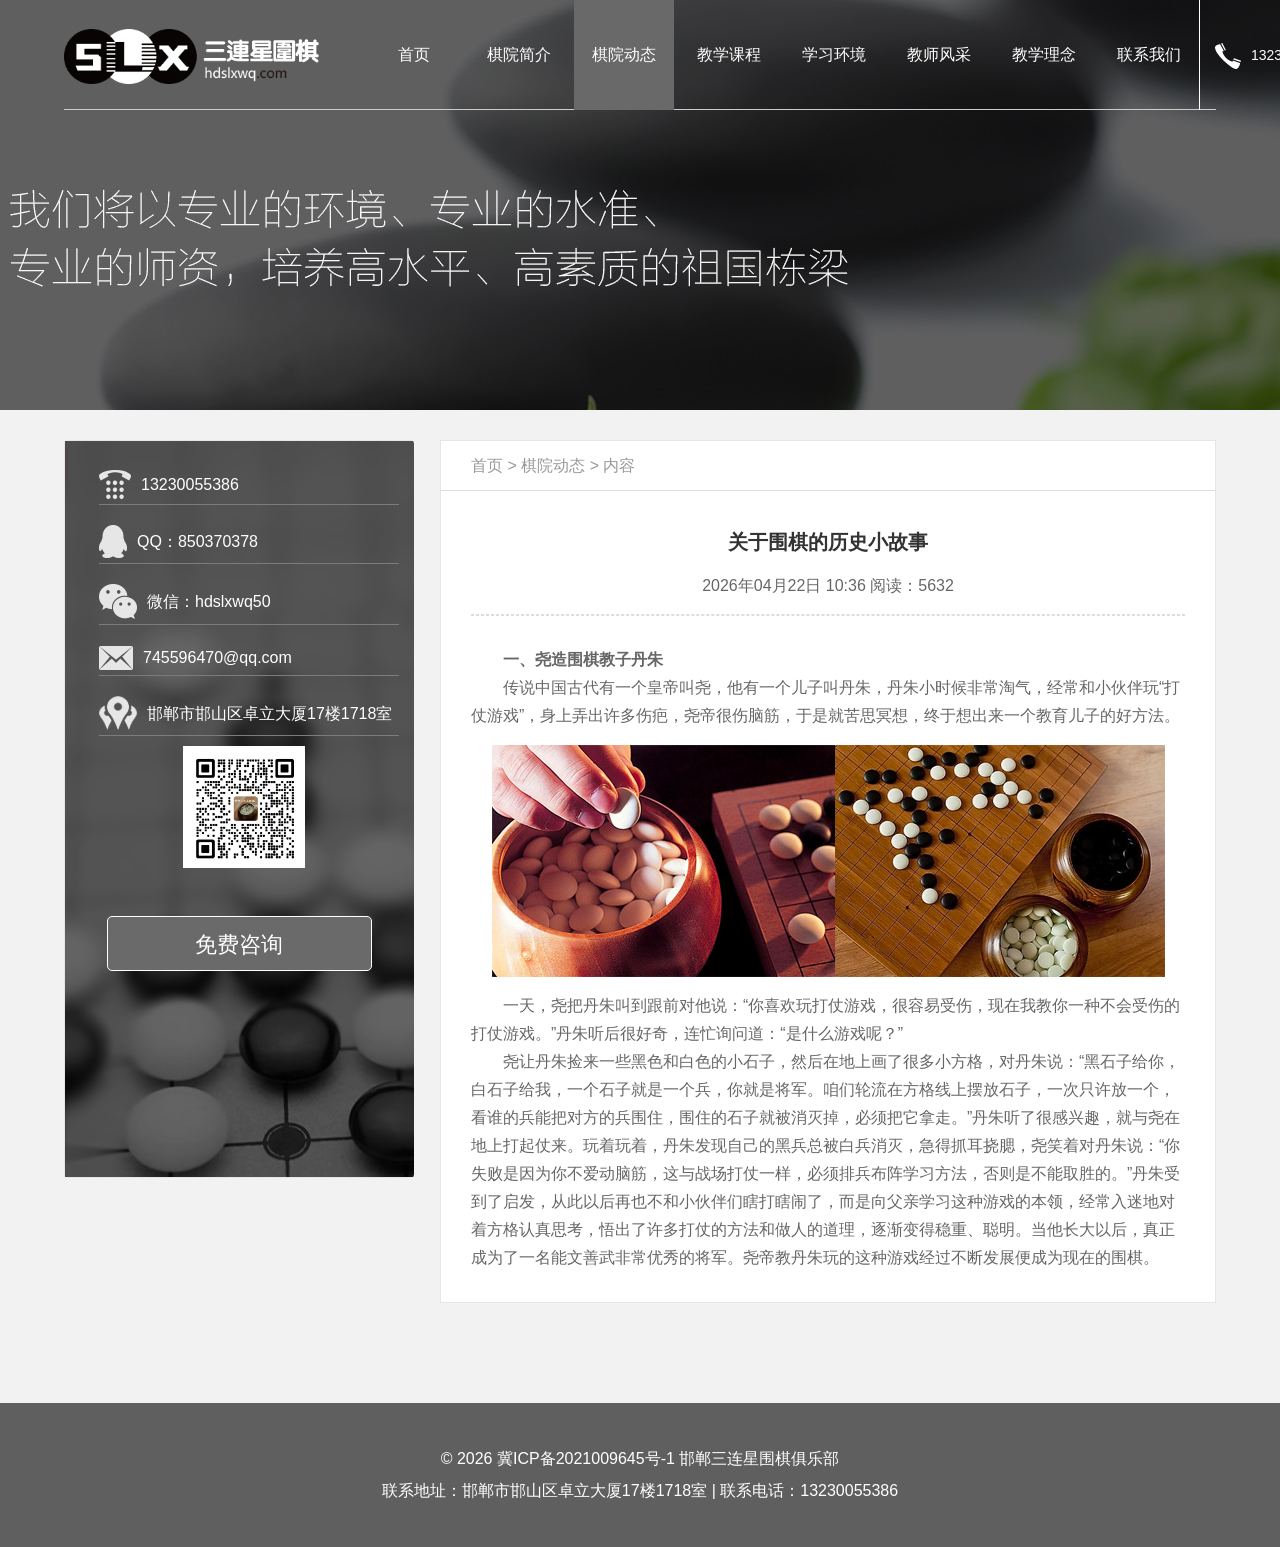
<file: wzxq.html>
<!DOCTYPE html>
<html lang="zh-CN">
<head>
    <meta charset="utf-8">
    <meta name="viewport" content="width=device-width, initial-scale=1.0">
    <link rel="stylesheet" type="text/css" href="css/css.css">
    <link rel="icon" href="favicon.ico" type="image/x-icon">
    <link rel="canonical" href="https://www.hdslxwq.com/wzxq.html">
    <title>关于围棋的历史小故事-邯郸三连星围棋</title>
    <meta name="keywords" content="围棋故事,尧造围棋,围棋起源">
    <meta name="description" content="尧造围棋教子丹朱，是流传最广的围棋起源故事，三连星围棋带您了解围棋历史。">
</head>
<body>
    <header id="head">
        <div class="h-top1">
            <div class="h-100">
                <div class="nav">
                    <h1 class="logo"><a href="index.html"><img src="images/logo.png" alt="三连星围棋俱乐部" width="255" height="55"></a></h1>
                    <nav class="n-nav" aria-label="主导航">
                        <ul>
                            <li><a href="index.html">首页</a></li>
                            <li><a href="qyjj.html">棋院简介</a></li>
                            <li class="xz"><a href="qydt.html">棋院动态</a></li>
                            <li><a href="jxkc.html">教学课程</a></li>
                            <li><a href="xxhj.html">学习环境</a></li>
                            <li><a href="jsfc.html">教师风采</a></li>
                            <li><a href="zspj.html">教学理念</a></li>
                            <li><a href="lxwm.html">联系我们</a></li>
                        </ul>
                    </nav>
                    <div class="n-dh"><img src="images/dh.png" alt="电话" width="26" height="26"><a href="tel:13230055386">13230055386</a></div>
                </div>
            </div>
            <div class="banner"></div>
        </div>
    </header>

    <main id="content">
        <div class="c-1180px">
            <aside class="j-left">
                <ul>
                    <li><img src="images/c-1.png" alt="电话" width="32" height="29"><a href="tel:13230055386">13230055386</a></li>
                    <li><img src="images/c-2.png" alt="QQ" width="28" height="33">QQ：850370378</li>
                    <li><img src="images/c-3.png" alt="微信" width="38" height="35">微信：hdslxwq50</li>
                    <li><img src="images/c-4.png" alt="邮箱" width="34" height="24"><a href="mailto:745596470@qq.com">745596470@qq.com</a></li>
                    <li><img src="images/c-5.png" alt="地址" width="38" height="34">邯郸市邯山区卓立大厦17楼1718室</li>
                    <li class="ewm"><img src="images/2wm.png" alt="公众号二维码" width="122" height="122"></li>
                </ul>
                <span class="c-bm"><a href="wybm.html">免费咨询</a></span>
            </aside>

            <article class="w-right">
                <div class="wr-mb"><a href="index.html">首页</a> &gt; <a href="qydt.html">棋院动态</a> &gt; 内容</div>
                <h1 class="wr-bt">关于围棋的历史小故事</h1>
                <div class="wr-sj"><time datetime="2026-04-22">2026年04月22日</time> 10:36 阅读：5632</div>
                <hr class="wr-xian">
                <div class="wr-nr">
                    <p><strong>一、尧造围棋教子丹朱</strong></p>
                    <p>传说中国古代有一个皇帝叫尧，他有一个儿子叫丹朱，丹朱小时候非常淘气，经常和小伙伴玩“打仗游戏”，身上弄出许多伤疤，尧帝很伤脑筋，于是就苦思冥想，终于想出来一个教育儿子的好方法。</p>
                    <p><img src="images/wzt.jpg" alt="围棋历史故事插图" width="673" height="232" loading="lazy"></p>
                    <p>一天，尧把丹朱叫到跟前对他说：“你喜欢玩打仗游戏，很容易受伤，现在我教你一种不会受伤的打仗游戏。”丹朱听后很好奇，连忙询问道：“是什么游戏呢？”</p>
                    <p>尧让丹朱捡来一些黑色和白色的小石子，然后在地上画了很多小方格，对丹朱说：“黑石子给你，白石子给我，一个石子就是一个兵，你就是将军。咱们轮流在方格线上摆放石子，一次只许放一个，看谁的兵能把对方的兵围住，围住的石子就被消灭掉，必须把它拿走。”丹朱听了很感兴趣，就与尧在地上打起仗来。玩着玩着，丹朱发现自己的黑兵总被白兵消灭，急得抓耳挠腮，尧笑着对丹朱说：“你失败是因为你不爱动脑筋，这与战场打仗一样，必须排兵布阵学习方法，否则是不能取胜的。”丹朱受到了启发，从此以后再也不和小伙伴们瞎打瞎闹了，而是向父亲学习这种游戏的本领，经常入迷地对着方格认真思考，悟出了许多打仗的方法和做人的道理，逐渐变得稳重、聪明。当他长大以后，真正成为了一名能文善武非常优秀的将军。尧帝教丹朱玩的这种游戏经过不断发展便成为现在的围棋。</p>
                </div>
            </article>
            <div class="cls"></div>
        </div>
    </main>

    <footer id="foot">
        <div class="f-1180px">
            <p>&copy; <script>document.write(new Date().getFullYear());</script> <a href="https://beian.miit.gov.cn/">冀ICP备2021009645号-1</a> 邯郸三连星围棋俱乐部</p>
            <p>联系地址：邯郸市邯山区卓立大厦17楼1718室 | 联系电话：<a href="tel:13230055386">13230055386</a></p>
        </div>
    </footer>
    <script src="js/jquery-1.10.2.min.js"></script>
    <script src="js/slider.js"></script>
</body>
</html>
</file>
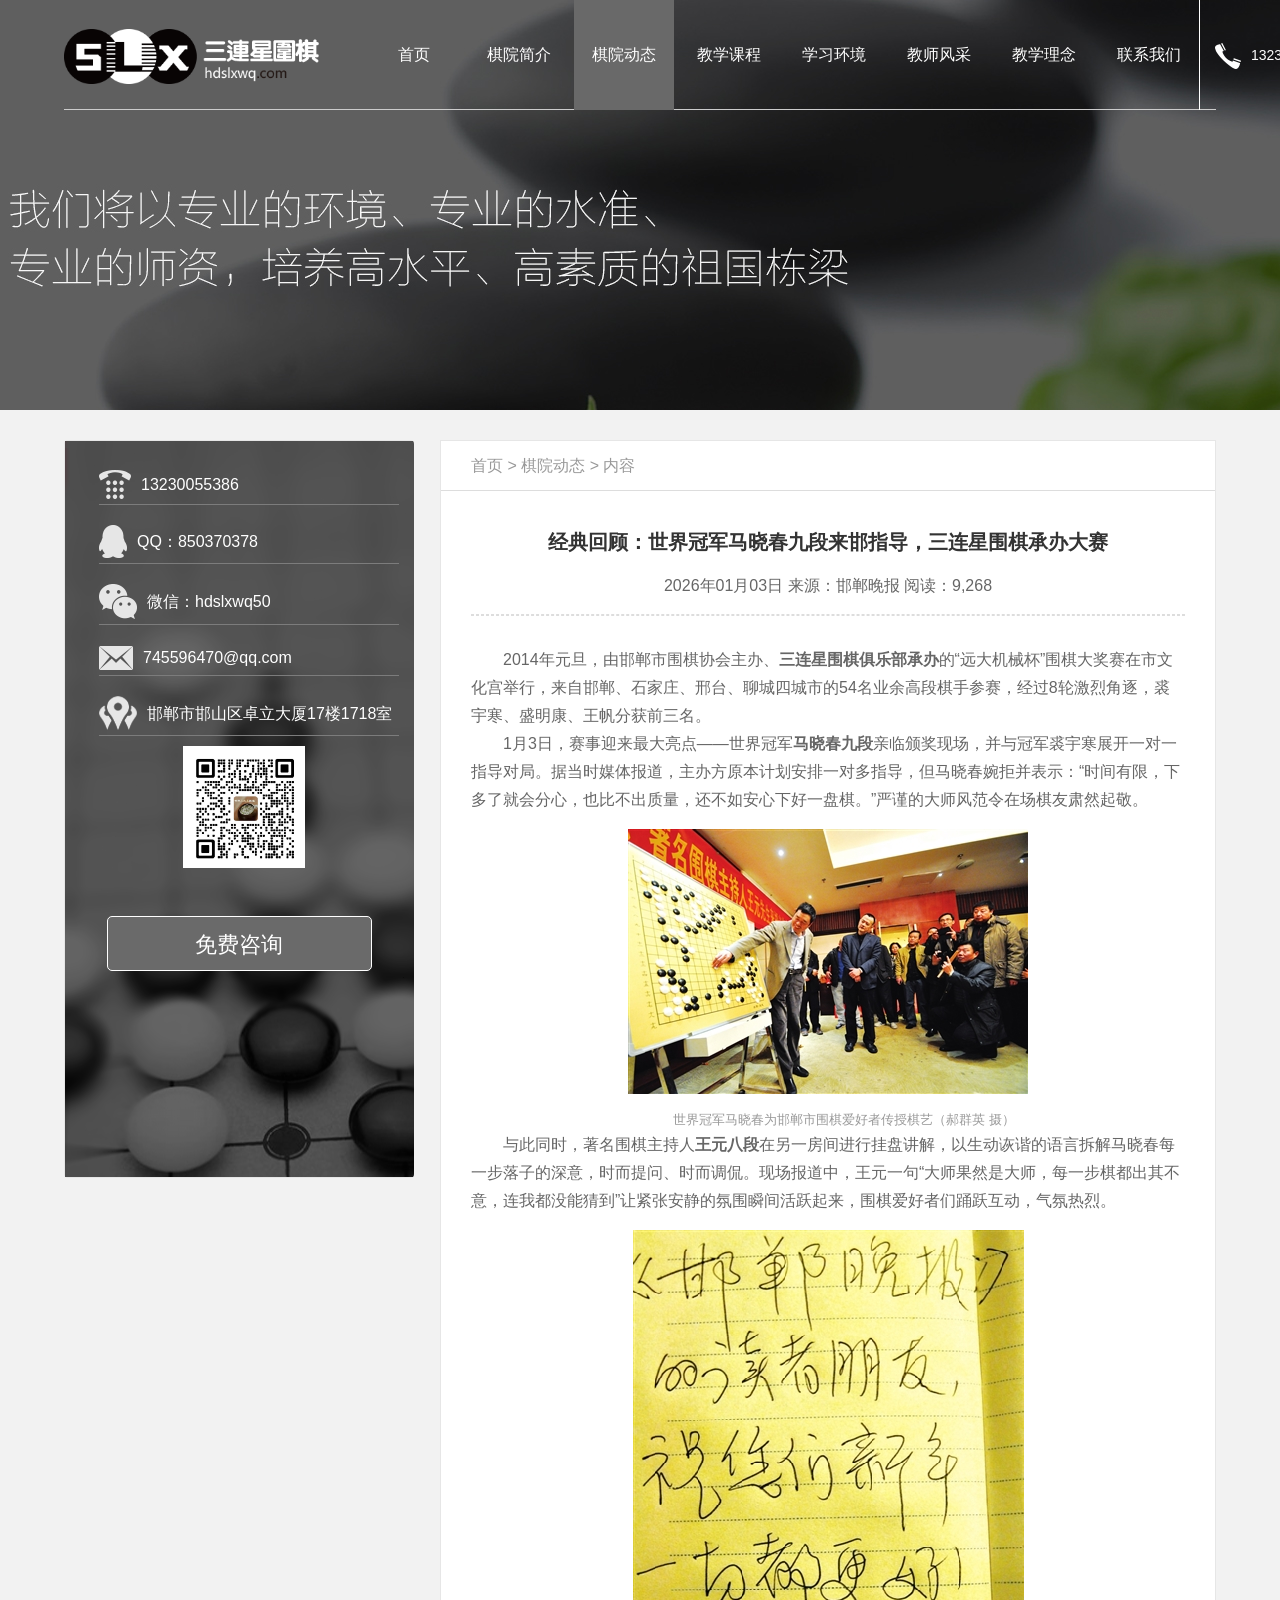
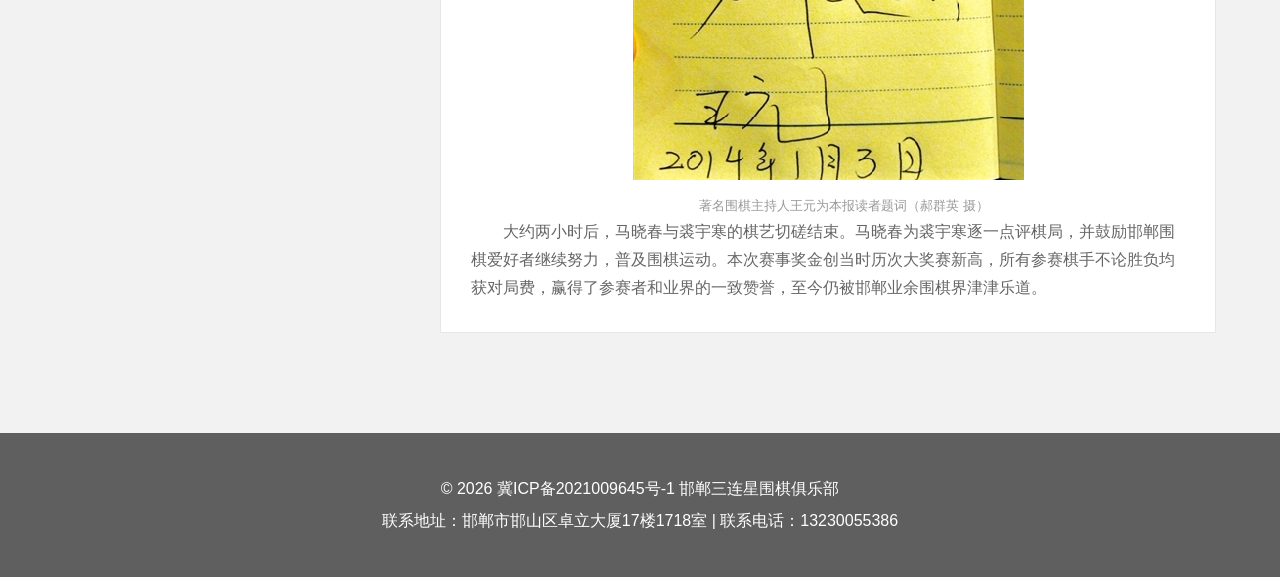
<file: wzxq2.html>
<!DOCTYPE html>
<html lang="zh-CN">
<head>
    <meta charset="utf-8">
    <meta name="viewport" content="width=device-width, initial-scale=1.0">
    <link rel="stylesheet" type="text/css" href="css/css.css">
    <link rel="icon" href="favicon.ico" type="image/x-icon">
    <link rel="canonical" href="https://www.hdslxwq.com/wzxq2.html">
    <title>经典回顾：世界冠军马晓春九段来邯指导-三连星围棋承办大赛</title>
    <meta name="keywords" content="马晓春邯郸,围棋国手指导,三连星围棋赛事,远大机械杯">
    <meta name="description" content="2014年世界冠军马晓春九段亲临邯郸，与三连星围棋承办的远大机械杯冠军展开一对一指导，王元八段现场讲解，邯郸业余围棋界盛事回顾。">
</head>
<body>
    <header id="head">
        <div class="h-top1">
            <div class="h-100">
                <div class="nav">
                    <h1 class="logo"><a href="index.html"><img src="images/logo.png" alt="三连星围棋俱乐部" width="255" height="55"></a></h1>
                    <nav class="n-nav" aria-label="主导航">
                        <ul>
                            <li><a href="index.html">首页</a></li>
                            <li><a href="qyjj.html">棋院简介</a></li>
                            <li class="xz"><a href="qydt.html">棋院动态</a></li>
                            <li><a href="jxkc.html">教学课程</a></li>
                            <li><a href="xxhj.html">学习环境</a></li>
                            <li><a href="jsfc.html">教师风采</a></li>
                            <li><a href="zspj.html">教学理念</a></li>
                            <li><a href="lxwm.html">联系我们</a></li>
                        </ul>
                    </nav>
                    <div class="n-dh"><img src="images/dh.png" alt="电话" width="26" height="26"><a href="tel:13230055386">13230055386</a></div>
                </div>
            </div>
            <div class="banner"></div>
        </div>
    </header>

    <main id="content">
        <div class="c-1180px">
            <aside class="j-left">
                <ul>
                    <li><img src="images/c-1.png" alt="电话" width="32" height="29"><a href="tel:13230055386">13230055386</a></li>
                    <li><img src="images/c-2.png" alt="QQ" width="28" height="33">QQ：850370378</li>
                    <li><img src="images/c-3.png" alt="微信" width="38" height="35">微信：hdslxwq50</li>
                    <li><img src="images/c-4.png" alt="邮箱" width="34" height="24"><a href="mailto:745596470@qq.com">745596470@qq.com</a></li>
                    <li><img src="images/c-5.png" alt="地址" width="38" height="34">邯郸市邯山区卓立大厦17楼1718室</li>
                    <li class="ewm"><img src="images/2wm.png" alt="公众号二维码" width="122" height="122"></li>
                </ul>
                <span class="c-bm"><a href="wybm.html">免费咨询</a></span>
            </aside>

            <article class="w-right">
                <div class="wr-mb"><a href="index.html">首页</a> &gt; <a href="qydt.html">棋院动态</a> &gt; 内容</div>
                <h1 class="wr-bt">经典回顾：世界冠军马晓春九段来邯指导，三连星围棋承办大赛</h1>
                <div class="wr-sj"><time datetime="2026-01-03">2026年01月03日</time> 来源：邯郸晚报 阅读：9,268</div>
                <hr class="wr-xian">
                <div class="wr-nr">
                    <p>2014年元旦，由邯郸市围棋协会主办、<strong>三连星围棋俱乐部承办</strong>的“远大机械杯”围棋大奖赛在市文化宫举行，来自邯郸、石家庄、邢台、聊城四城市的54名业余高段棋手参赛，经过8轮激烈角逐，裘宇寒、盛明康、王帆分获前三名。</p>

                    <p>1月3日，赛事迎来最大亮点——世界冠军<strong>马晓春九段</strong>亲临颁奖现场，并与冠军裘宇寒展开一对一指导对局。据当时媒体报道，主办方原本计划安排一对多指导，但马晓春婉拒并表示：“时间有限，下多了就会分心，也比不出质量，还不如安心下好一盘棋。”严谨的大师风范令在场棋友肃然起敬。</p>

                    <p><img src="images/mxc.jpg" alt="世界冠军马晓春为邯郸围棋爱好者传授棋艺" loading="lazy"></p>
                    <p style="text-align:center; color:#999; font-size:13px;">世界冠军马晓春为邯郸市围棋爱好者传授棋艺（郝群英 摄）</p>

                    <p>与此同时，著名围棋主持人<strong>王元八段</strong>在另一房间进行挂盘讲解，以生动诙谐的语言拆解马晓春每一步落子的深意，时而提问、时而调侃。现场报道中，王元一句“大师果然是大师，每一步棋都出其不意，连我都没能猜到”让紧张安静的氛围瞬间活跃起来，围棋爱好者们踊跃互动，气氛热烈。</p>

                    <p><img src="images/wyqm.jpg" alt="著名围棋主持人王元为本报读者题词" loading="lazy"></p>
                    <p style="text-align:center; color:#999; font-size:13px;">著名围棋主持人王元为本报读者题词（郝群英 摄）</p>

                    <p>大约两小时后，马晓春与裘宇寒的棋艺切磋结束。马晓春为裘宇寒逐一点评棋局，并鼓励邯郸围棋爱好者继续努力，普及围棋运动。本次赛事奖金创当时历次大奖赛新高，所有参赛棋手不论胜负均获对局费，赢得了参赛者和业界的一致赞誉，至今仍被邯郸业余围棋界津津乐道。</p>
                </div>
            </article>
            <div class="cls"></div>
        </div>
    </main>

    <footer id="foot">
        <div class="f-1180px">
            <p>&copy; <script>document.write(new Date().getFullYear());</script> <a href="https://beian.miit.gov.cn/">冀ICP备2021009645号-1</a> 邯郸三连星围棋俱乐部</p>
            <p>联系地址：邯郸市邯山区卓立大厦17楼1718室 | 联系电话：<a href="tel:13230055386">13230055386</a></p>
        </div>
    </footer>

    <script src="js/jquery-1.10.2.min.js"></script>
    <script src="js/slider.js"></script>
</body>
</html>
</file>
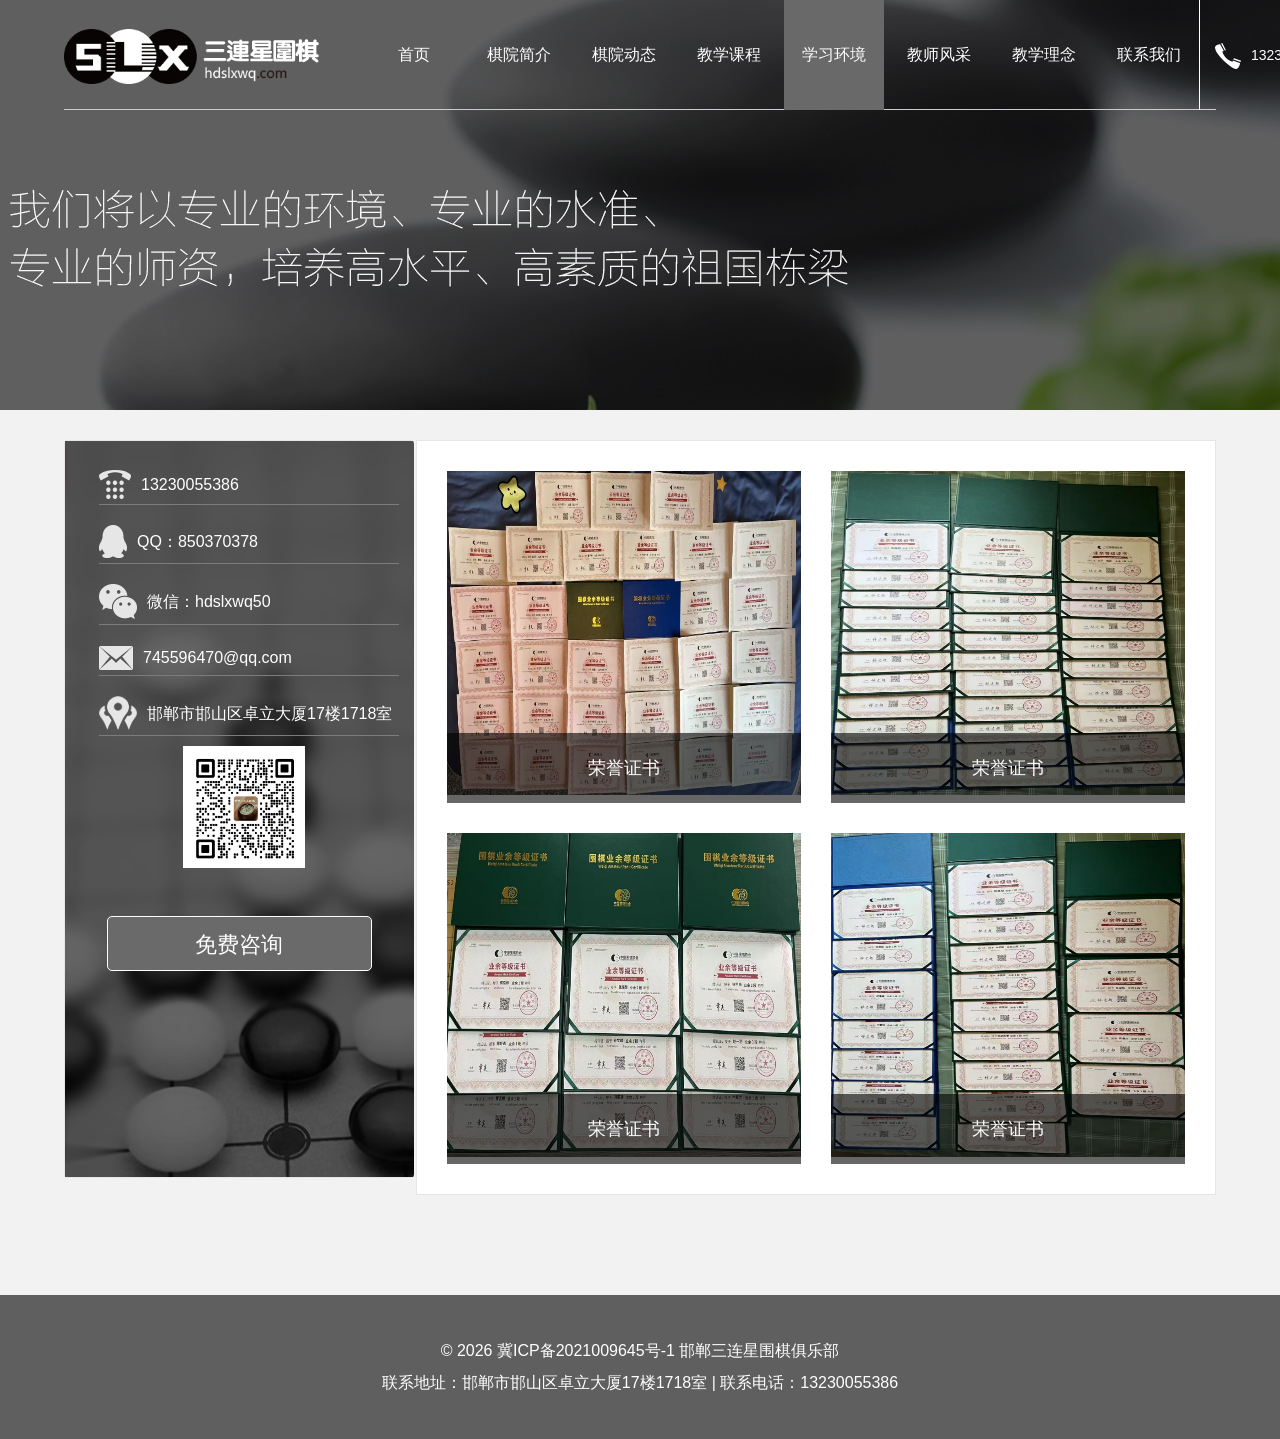
<file: xxhj.html>
<!DOCTYPE html>
<html lang="zh-CN">
<head>
    <meta charset="utf-8">
    <meta name="viewport" content="width=device-width, initial-scale=1.0">
    <link rel="stylesheet" type="text/css" href="css/css.css">
    <link rel="icon" href="favicon.ico" type="image/x-icon">
    <link rel="canonical" href="https://www.hdslxwq.com/xxhj.html">
    <title>学习环境-邯郸三连星围棋俱乐部教学环境展示</title>
    <meta name="keywords" content="围棋教室,学习环境,三连星围棋环境">
    <meta name="description" content="三连星围棋俱乐部拥有专业舒适的教学环境，小班教室，荣誉证书展示，让孩子在良好氛围中学习围棋。">
</head>
<body>
    <header id="head">
        <div class="h-top1">
            <div class="h-100">
                <div class="nav">
                    <h1 class="logo"><a href="index.html"><img src="images/logo.png" alt="三连星围棋俱乐部" width="255" height="55"></a></h1>
                    <nav class="n-nav" aria-label="主导航">
                        <ul>
                            <li><a href="index.html">首页</a></li>
                            <li><a href="qyjj.html">棋院简介</a></li>
                            <li><a href="qydt.html">棋院动态</a></li>
                            <li><a href="jxkc.html">教学课程</a></li>
                            <li class="xz"><a href="xxhj.html">学习环境</a></li>
                            <li><a href="jsfc.html">教师风采</a></li>
                            <li><a href="zspj.html">教学理念</a></li>
                            <li><a href="lxwm.html">联系我们</a></li>
                        </ul>
                    </nav>
                    <div class="n-dh"><img src="images/dh.png" alt="电话" width="26" height="26"><a href="tel:13230055386">13230055386</a></div>
                </div>
            </div>
            <div class="banner"></div>
        </div>
    </header>

    <main id="content">
        <div class="c-1180px">
            <aside class="j-left">
                <ul>
                    <li><img src="images/c-1.png" alt="电话" width="32" height="29"><a href="tel:13230055386">13230055386</a></li>
                    <li><img src="images/c-2.png" alt="QQ" width="28" height="33">QQ：850370378</li>
                    <li><img src="images/c-3.png" alt="微信" width="38" height="35">微信：hdslxwq50</li>
                    <li><img src="images/c-4.png" alt="邮箱" width="34" height="24"><a href="mailto:745596470@qq.com">745596470@qq.com</a></li>
                    <li><img src="images/c-5.png" alt="地址" width="38" height="34">邯郸市邯山区卓立大厦17楼1718室</li>
                    <li class="ewm"><img src="images/2wm.png" alt="公众号二维码" width="122" height="122"></li>
                </ul>
                <span class="c-bm"><a href="wybm.html">免费咨询</a></span>
            </aside>

            <section class="j-right">
                <div class="a-nr">
                    <ul>
                        <li><img src="images/zs-1.jpg" alt="荣誉证书" width="359" height="324" loading="lazy"><span class="a-wz">荣誉证书</span></li>
                        <li><img src="images/zs-3.jpg" alt="荣誉证书" width="359" height="324" loading="lazy"><span class="a-wz">荣誉证书</span></li>
                        <li><img src="images/zs-2.jpg" alt="荣誉证书" width="359" height="324" loading="lazy"><span class="a-wz">荣誉证书</span></li>
                        <li><img src="images/zs-4.jpg" alt="荣誉证书" width="359" height="324" loading="lazy"><span class="a-wz">荣誉证书</span></li>
                    </ul>
                </div>
            </section>
            <div class="cls"></div>
        </div>
    </main>

    <footer id="foot">
        <div class="f-1180px">
            <p>&copy; <script>document.write(new Date().getFullYear());</script> <a href="https://beian.miit.gov.cn/">冀ICP备2021009645号-1</a> 邯郸三连星围棋俱乐部</p>
            <p>联系地址：邯郸市邯山区卓立大厦17楼1718室 | 联系电话：<a href="tel:13230055386">13230055386</a></p>
        </div>
    </footer>
    <script src="js/jquery-1.10.2.min.js"></script>
    <script src="js/slider.js"></script>
</body>
</html>
</file>
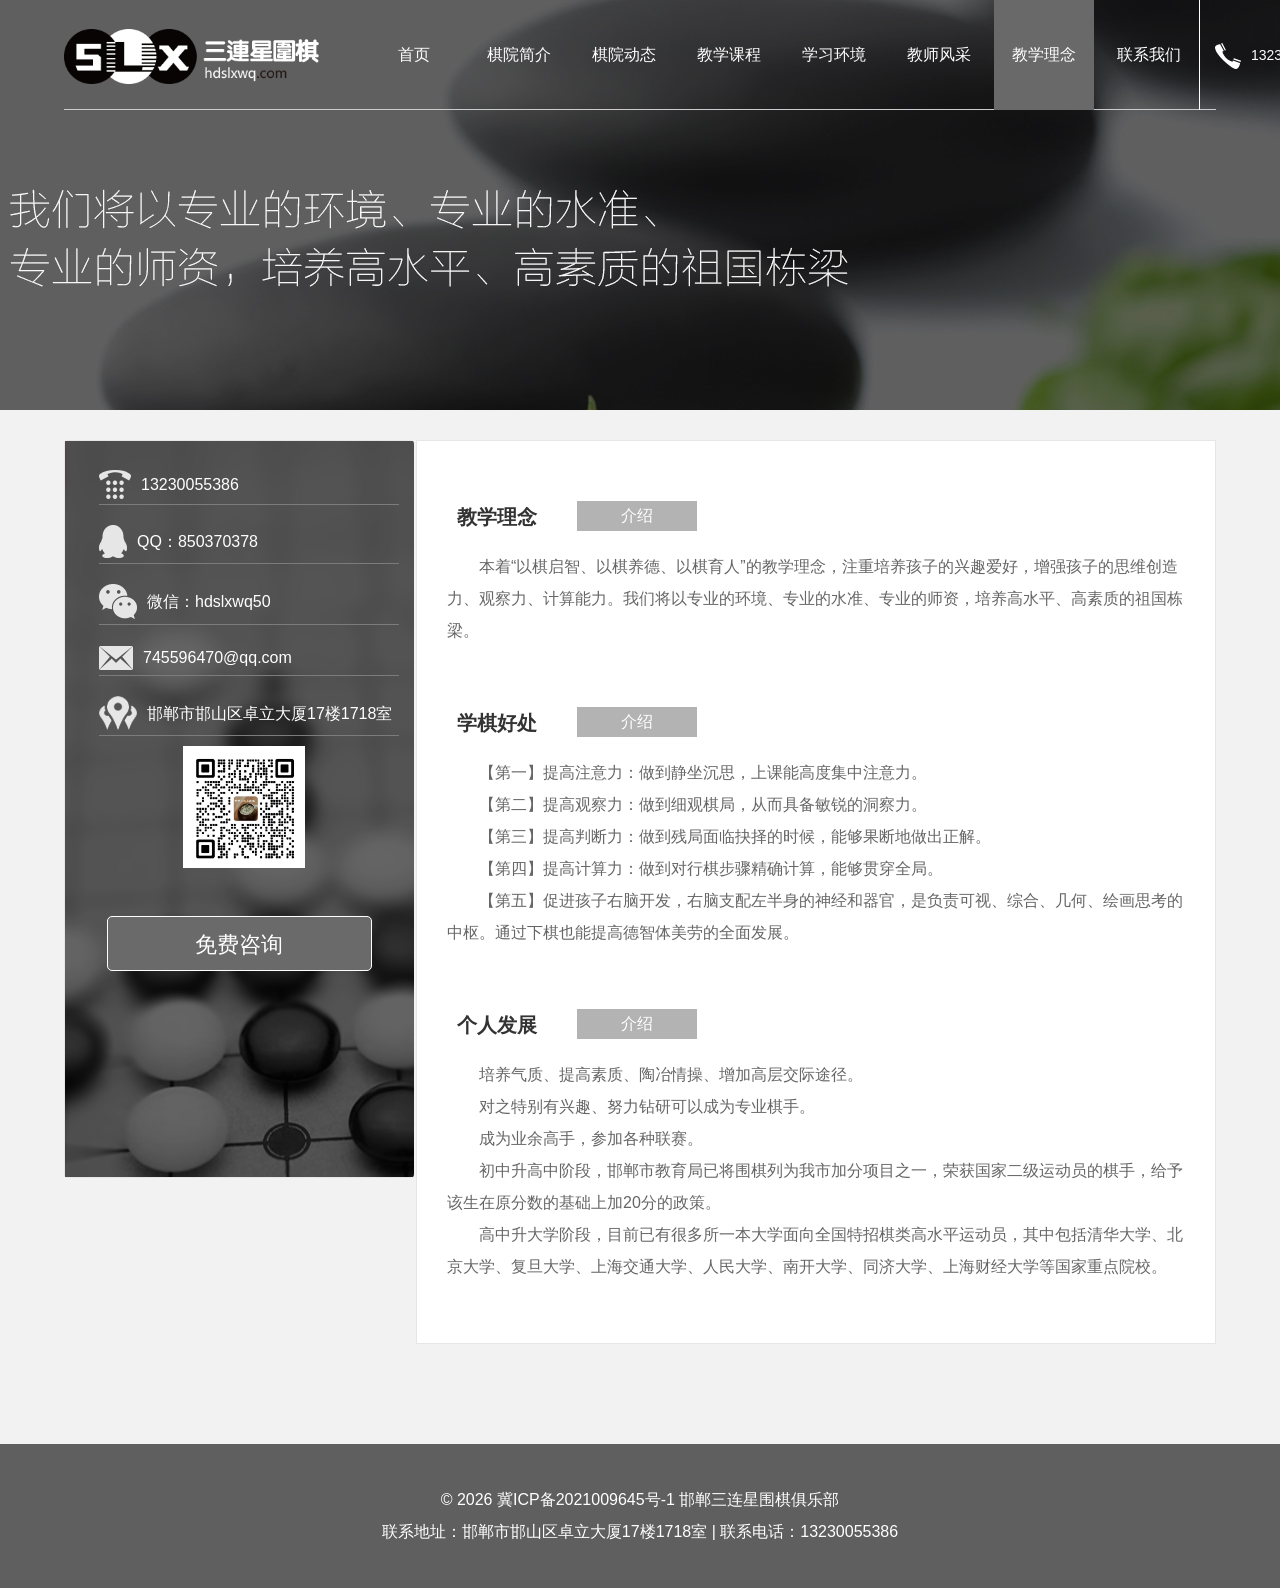
<file: zspj.html>
<!DOCTYPE html>
<html lang="zh-CN">
<head>
    <meta charset="utf-8">
    <meta name="viewport" content="width=device-width, initial-scale=1.0">
    <link rel="stylesheet" type="text/css" href="css/css.css">
    <link rel="icon" href="favicon.ico" type="image/x-icon">
    <link rel="canonical" href="https://www.hdslxwq.com/zspj.html">
    <title>教学理念-邯郸三连星围棋俱乐部以棋启智以棋育人</title>
    <meta name="keywords" content="围棋教学理念,学棋好处,围棋教育">
    <meta name="description" content="三连星围棋本着以棋启智、以棋养德、以棋育人的理念，通过围棋提升孩子注意力、观察力、判断力，促进全面发展。">
</head>
<body>
    <header id="head">
        <div class="h-top1">
            <div class="h-100">
                <div class="nav">
                    <h1 class="logo"><a href="index.html"><img src="images/logo.png" alt="三连星围棋俱乐部" width="255" height="55"></a></h1>
                    <nav class="n-nav" aria-label="主导航">
                        <ul>
                            <li><a href="index.html">首页</a></li>
                            <li><a href="qyjj.html">棋院简介</a></li>
                            <li><a href="qydt.html">棋院动态</a></li>
                            <li><a href="jxkc.html">教学课程</a></li>
                            <li><a href="xxhj.html">学习环境</a></li>
                            <li><a href="jsfc.html">教师风采</a></li>
                            <li class="xz"><a href="zspj.html">教学理念</a></li>
                            <li><a href="lxwm.html">联系我们</a></li>
                        </ul>
                    </nav>
                    <div class="n-dh"><img src="images/dh.png" alt="电话" width="26" height="26"><a href="tel:13230055386">13230055386</a></div>
                </div>
            </div>
            <div class="banner"></div>
        </div>
    </header>

    <main id="content">
        <div class="c-1180px">
            <aside class="j-left">
                <ul>
                    <li><img src="images/c-1.png" alt="电话" width="32" height="29"><a href="tel:13230055386">13230055386</a></li>
                    <li><img src="images/c-2.png" alt="QQ" width="28" height="33">QQ：850370378</li>
                    <li><img src="images/c-3.png" alt="微信" width="38" height="35">微信：hdslxwq50</li>
                    <li><img src="images/c-4.png" alt="邮箱" width="34" height="24"><a href="mailto:745596470@qq.com">745596470@qq.com</a></li>
                    <li><img src="images/c-5.png" alt="地址" width="38" height="34">邯郸市邯山区卓立大厦17楼1718室</li>
                    <li class="ewm"><img src="images/2wm.png" alt="公众号二维码" width="122" height="122"></li>
                </ul>
                <span class="c-bm"><a href="wybm.html">免费咨询</a></span>
            </aside>

            <section class="j-right">
                <div class="jrn-right" style="width:100%">
                    <div class="jr-bt">教学理念</div>
                    <div class="jr-zw">介绍</div>
                    <div class="cls"></div>
                    <div class="jr-nr">
                        <p>本着“以棋启智、以棋养德、以棋育人”的教学理念，注重培养孩子的兴趣爱好，增强孩子的思维创造力、观察力、计算能力。我们将以专业的环境、专业的水准、专业的师资，培养高水平、高素质的祖国栋梁。</p>
                    </div>
                </div>
                <div class="jrn-right" style="width:100%">
                    <div class="jr-bt">学棋好处</div>
                    <div class="jr-zw">介绍</div>
                    <div class="cls"></div>
                    <div class="jr-nr">
                        <p>【第一】提高注意力：做到静坐沉思，上课能高度集中注意力。</p>
                        <p>【第二】提高观察力：做到细观棋局，从而具备敏锐的洞察力。</p>
                        <p>【第三】提高判断力：做到残局面临抉择的时候，能够果断地做出正解。</p>
                        <p>【第四】提高计算力：做到对行棋步骤精确计算，能够贯穿全局。</p>
                        <p>【第五】促进孩子右脑开发，右脑支配左半身的神经和器官，是负责可视、综合、几何、绘画思考的中枢。通过下棋也能提高德智体美劳的全面发展。</p>
                    </div>
                </div>
                <div class="jrn-right" style="width:100%">
                    <div class="jr-bt">个人发展</div>
                    <div class="jr-zw">介绍</div>
                    <div class="cls"></div>
                    <div class="jr-nr">
                        <p>培养气质、提高素质、陶冶情操、增加高层交际途径。</p>
                        <p>对之特别有兴趣、努力钻研可以成为专业棋手。</p>
                        <p>成为业余高手，参加各种联赛。</p>
                        <p>初中升高中阶段，邯郸市教育局已将围棋列为我市加分项目之一，荣获国家二级运动员的棋手，给予该生在原分数的基础上加20分的政策。</p>
                        <p>高中升大学阶段，目前已有很多所一本大学面向全国特招棋类高水平运动员，其中包括清华大学、北京大学、复旦大学、上海交通大学、人民大学、南开大学、同济大学、上海财经大学等国家重点院校。</p>
                    </div>
                </div>
            </section>
            <div class="cls"></div>
        </div>
    </main>

    <footer id="foot">
        <div class="f-1180px">
            <p>&copy; <script>document.write(new Date().getFullYear());</script> <a href="https://beian.miit.gov.cn/">冀ICP备2021009645号-1</a> 邯郸三连星围棋俱乐部</p>
            <p>联系地址：邯郸市邯山区卓立大厦17楼1718室 | 联系电话：<a href="tel:13230055386">13230055386</a></p>
        </div>
    </footer>
    <script src="js/jquery-1.10.2.min.js"></script>
    <script src="js/slider.js"></script>
</body>
</html>
</file>
<file: css/css.css>
@charset "utf-8";
/* 全面优化 & 修复版 */

:root {
    --primary: #333;
    --secondary: #666;
    --grey: #999;
    --light-grey: #b2b2b2;
    --border: #e6e6e6;
    --bg-light: #f2f2f2;
    --bg-dark: #5f5f5f;
    --white: #fff;
    --black: #000;
    --hover-bg: #696969;
    --accent: #6a6a6a;
    --font-stack: "微软雅黑", "Microsoft YaHei", "PingFang SC", "Helvetica Neue", sans-serif;
}

* {
    margin: 0;
    padding: 0;
    box-sizing: border-box;
}

a {
    text-decoration: none;
    color: inherit;
}

a:hover {
    opacity: 0.85;
}

.cls {
    clear: both;
}

body {
    background: var(--bg-light);
    font-family: var(--font-stack);
    font-size: 16px;
    line-height: 1.6;
    color: var(--primary);
}

img {
    border: 0 none;
    max-width: 100%;
    
}

ul, ol {
    list-style: none;
}

/* 头部 */
#head { width: 100%; font-size: 14px; }

.h-top { position: relative; height: 760px; }  /* 首页 */
.h-top1 { position: relative; height: 410px; } /* 内页 */

.h-100 {
    width: 100%;
    position: absolute;
    top: 0;
    z-index: 999;
}

.nav {
    max-width: 1300px;
    width: 90%;
    height: 110px;
    line-height: 110px;
    border-bottom: 1px solid #ccc;
    margin: 0 auto;
    display: flex;
    justify-content: space-between;
    align-items: center;
}

.logo { flex-shrink: 0; }
.logo img { vertical-align: middle; margin-right: 40px; }

.n-nav { flex: 1; text-align: center; }
.n-nav ul { display: flex; justify-content: center; }
.n-nav ul li {
    width: 100px;
    margin-left: 5px;
    height: 110px;
    line-height: 110px;
    font-size: 16px;
    text-align: center;
}
.n-nav ul li a { color: var(--white); display: block; }
.n-nav ul li:hover { background: var(--hover-bg); }
.n-nav ul .xz { background: var(--hover-bg); }

.n-dh {
    color: var(--white);
    border-left: 1px solid var(--white);
    padding-left: 15px;
    white-space: nowrap;
}
.n-dh img { vertical-align: middle; margin-right: 10px; }

/* 轮播 */
.flexslider {
    position: relative;
    width: 100%;
    height: 100%;
    overflow: hidden;
}
.flexslider .slides li { width: 100%; height: 100%; display: block; }
.flex-direction-nav a {
    width: 70px;
    height: 70px;
    line-height: 99em;
    overflow: hidden;
    margin: -35px 0 0;
    display: block;
    background: url(../images/ad_ctr.png) no-repeat;
    position: absolute;
    top: 50%;
    z-index: 10;
    cursor: pointer;
    opacity: 0;
    filter: alpha(opacity=0);
    transition: all .3s ease;
    border-radius: 35px;
}
.flex-direction-nav .flex-next { background-position: 0 -70px; right: 0; }
.flex-direction-nav .flex-prev { left: 0; }
.flexslider:hover .flex-next,
.flexslider:hover .flex-prev { opacity: 0.8; }
.flexslider:hover .flex-next:hover,
.flexslider:hover .flex-prev:hover { opacity: 1; }
.flex-control-nav {
    width: 100%;
    position: absolute;
    bottom: 30px;
    text-align: center;
}
.flex-control-nav li { margin: 0 2px; display: inline-block; }
.flex-control-paging li a {
    background: url(../images/dot.png) no-repeat 0 -16px;
    display: block;
    height: 16px;
    overflow: hidden;
    text-indent: -99em;
    width: 16px;
    cursor: pointer;
}
.flex-control-paging li a.flex-active,
.flex-control-paging li.active a { background-position: 0 0; }

/* 内页 banner 背景 */
.banner {
    background: url(../images/b-3.jpg) no-repeat center;
    width: 100%;
    height: 410px;
}

/* 主要内容容器 */
.c-1180px {
    width: 90%;
    max-width: 1180px;
    margin: 30px auto;
    overflow: hidden;
}

/* 左侧联系栏 */
.c-left, .j-left {
    background: url(../images/c-left.png) no-repeat;
    width: 350px;
    padding-top: 10px;
    float: left;
    color: var(--white);
    border-radius: 4px;
    min-height: 738px;
}
.c-left ul li, .j-left ul li {
    margin: 20px 0 0 35px;
    border-bottom: 1px solid #7c7c7c;
    line-height: 25px;
    font-size: 16px;
    width: 300px;
    padding-bottom: 5px;
    display: flex;
    align-items: center;
}
.c-left ul li img, .j-left ul li img { margin-right: 10px; }
.c-left ul .ewm, .j-left ul .ewm {
    margin-top: 10px;
    border: 0;
    display: block;
    text-align: center;
    height:150px;
}

.c-bm {
    display: block;
    width: 265px;
    height: 55px;
    line-height: 55px;
    text-align: center;
    border: 1px solid var(--white);
    border-radius: 5px;
    font-size: 22px;
    color: var(--white);
    margin: 20px auto 0;
    background: var(--accent);
    transition: 0.3s;
}
.c-bm a { color: var(--white); }
.c-bm:hover { background: var(--white); color: var(--black); }
.c-bm:hover a { color: var(--black); }

/* 中间内容区 */
.c-co {
    margin-left: 30px;
    width: 375px;
    float: left;
}
.cc-top, .cc-b {
    width: 375px;
    border: 1px solid var(--border);
    background: var(--white);
}
.cc-top { height: 385px; margin-bottom: 23px; }
.cc-b { height: 325px; }
.cct-bt {
    float: left;
    margin: 30px 0 0 30px;
    font-size: 18px;
    font-weight: bold;
    color: var(--primary);
    display: flex;
    align-items: center;
}
.cct-bt img { margin-right: 10px; }
.cct-r { float: right; margin: 30px 30px 0 0; }
.cct-r a { color: var(--light-grey); }
.cct-r a:hover { color: var(--black); }
.cct-dbt {
    font-size: 20px;
    margin: 20px 30px 0 30px;
    font-weight: bold;
    color: var(--primary);
}
/* 关键修复：日期样式 */
.cct-dbt time {
    display: block;
    font-size: 14px;
    color: var(--light-grey);
    font-weight: normal;
    margin-top: 5px;
}
.cct-nr {
    margin: 18px 30px 0 30px;
    line-height: 1.75;
    height: 80px;
    overflow: hidden;
    text-overflow: ellipsis;
}
.cct-nr a { color: var(--light-grey); }
.cct-nr a:hover { color: var(--black); }
.cct-b {
    margin: 30px;
    line-height: 1.75;
    font-weight: bold;
}
.cct-b a { color: var(--secondary); }

.ccb-bt { text-align: center; margin-top: 25px; }
.ccb-bt h2 { font-size: 22px; color: var(--primary); font-weight: bold; }
.ccb-nr {
    width: 310px;
    line-height: 2;
    margin: 15px auto 0;
    color: var(--grey);
}

/* 右侧 */
.c-right { float: right; width: 375px; }
.cr-top { width: 377px; height: 384px; position: relative; }
.cr-b {
    width: 375px;
   height:350px;
    border: 1px solid var(--border);
    border-top: 0;
    background: var(--white);
    padding-bottom: 20px;
}
.dwsj { position: absolute; bottom: -10px; left: 40px; z-index: 9; }
.crb-pp { margin: 30px; }
.crb-pp ul li { line-height: 1.75; font-weight: bold; }
.crb-pp ul li a { color: var(--secondary); }
.s-right { float: right; color: #808080; }

/* 教师风采 / 通用右侧内容区 */
.j-right {
    width: 800px;
    float: right;
    background: var(--white);
    padding: 30px;
    border: 1px solid var(--border);
    overflow: hidden;
}
.jr-nr {
    color: var(--secondary);
    font-size: 16px;
    line-height: 2;
    margin-bottom: 30px;
    overflow: hidden;
}
.jr-nr p { text-indent: 2em; }
.jrn-left { width: 190px; height: 210px; margin-right: 30px; float: left; }
.jrn-right { width: 500px; float: left; padding-top: 30px; }
.jr-bt, .jr-zw { float: left; }
.jr-bt {
    margin-right: 30px;
    color: var(--primary);
    font-size: 20px;
    font-weight: bold;
    height: 30px;
    width: 100px;
    text-align: center;
}
.jr-zw {
    width: 120px;
    height: 30px;
    line-height: 30px;
    text-align: center;
    background: #b3b3b3;
    color: var(--white);
    font-size: 16px;
    margin-bottom: 20px;
}

/* 教学课程卡片 */
.a-nr ul {
    display: flex;
    flex-wrap: wrap;
    gap: 30px;
}
.a-nr ul li {
    width: calc(50% - 15px);
    position: relative;
    text-align: center;
}
.a-wz {
    position: absolute;
    bottom: 0;
    left: 0;
    width: 100%;
    height: 70px;
    line-height: 70px;
    background: rgba(0,0,0,0.6);
    color: var(--white);
    font-size: 18px;
}

/* 联系我们 */
.c-1180px1 {
    width: 100%;
    background: var(--white);
    padding-bottom: 30px;
    overflow: hidden;
}
.a-top {
    padding: 60px 0 60px 70px;
    width: 600px;
    float: left;
    display: flex;
    flex-wrap: wrap;
}
.lx {
    width: 200px;
    margin-bottom: 45px;
    font-size: 18px;
    color: var(--secondary);
    font-weight: bold;
    display: flex;
    align-items: center;
}
.lx img { margin-right: 10px; }
.lx p { margin: 0; }
.lx1 {
    color: var(--secondary);
    font-weight: bold;
    font-size: 18px;
    margin-top: 20px;
    width: 100%;
}
.a-top1 { float: left; padding-top: 60px; margin-left: 50px; }
.dt {
    width: 100%;
    max-width: 1040px;
    height: 450px;
    border: 1px solid #ccc;
    margin: 20px auto;
    clear: both;
}

/* 棋院动态列表 */
.b-nr {
    padding-bottom: 20px;
    border-bottom: 1px dashed #ccc;
    margin-bottom: 30px;
    overflow: hidden;
}
.bn-left { float: left;  }
.bn-right { float: right; width: 560px; }
.bn-bt { float: left; color: var(--primary); font-size: 18px; margin-top: 10px; }
.bn-sj { float: right; font-size: 14px; color: var(--grey); margin-top: 10px; }
.bn-nr { margin-top: 15px; color: var(--grey); }

.up { width: 300px; margin: 0 auto; text-align: center; }
.up ul li { display: inline-block; padding: 0 10px; }
.up ul li a { color: var(--primary); }
.up ul li:hover { background: #bbbbbb; border-radius: 20px; color: var(--white); }

/* 棋院简介 */
.b-top { padding-top: 30px; }
.b-top ul {
    display: flex;
    justify-content: space-around;
    margin-bottom: 30px;
}
.b-top ul li {
    text-align: center;
    color: var(--grey);
    font-size: 14px;
    padding: 0 2%;
    border-right: 1px dashed #e7eaec;
}
.b-top ul li:last-child { border-right: none; }
.b-top ul li img { display: block; margin: 0 auto 10px; }
.bt-bt { display: block; }
.bt-bt p { font-size: 20px; color: var(--primary); margin-top: 5px; }
.bt-tu { display: block; margin: 20px 0; text-align: center; }
.bt-wz {
    width:1060px;
    line-height: 2;
    font-size: 16px;
    text-indent: 2em;
    color: var(--secondary);
    display: block;
    margin-bottom: 15px;
    margin-left:50px;
}

/* 文章详情页关键修复 */
.w-right {
    width: 776px;           /* 1180 - 374 - 30 间隔 */
    float: right;
    background: var(--white);
    border: 1px solid var(--border);
    box-sizing: border-box;
}
.wr-mb {
    height: 50px;
    line-height: 50px;
    padding-left: 30px;
    color: var(--grey);
    border-bottom: 1px solid #ddd;
}
.wr-mb a { color: var(--grey); }
.wr-bt { text-align: center; font-size: 20px; margin-top: 35px; }
.wr-sj { text-align: center; color: var(--secondary); margin: 15px 0; }
.wr-xian { margin: 0 30px; border: 1px dashed #ddd; }
.wr-nr {
    margin: 30px;
    color: var(--secondary);
    font-size: 16px;
    line-height: 1.75;
    text-indent: 2em;
}
.wr-nr img { display: block; margin: 15px auto; max-width: 100%; }
.wr-up, .wr-next {
    font-size: 16px;
    color: var(--primary);
    margin-bottom: 30px;
    max-width: 310px;
    overflow: hidden;
    text-overflow: ellipsis;
    white-space: nowrap;
}
.wr-up { float: left; margin-left: 30px; }
.wr-next { float: right; margin-right: 30px; }
.wr-xbt {
    height: 40px;
    line-height: 40px;
    margin: 0 30px;
    padding-left: 20px;
    background: var(--bg-light);
    font-size: 16px;
}
.wr-lb ul {
    display: flex;
    flex-wrap: wrap;
    gap: 10px;
    margin: 10px 30px 20px;
}
.wr-lb ul li { width: calc(50% - 20px); }

/* 表单页 */
.xx {
    margin-bottom: 30px;
    display: flex;
    align-items: center;
}
.xx-xm {
    width: 100px;
    text-align: right;
    margin-right: 30px;
    font-size: 16px;
}
.xx-xm b { color: #d33124; }
.xx-bd { border: 2px solid #bfbfbf; border-radius: 3px; }
.xm, .xm1 {
    height: 30px;
    line-height: 30px;
    border: 0 none;
    padding-left: 10px;
}
.xm { width: 170px; }
.xm1 { width: 270px; }
.ly {
    resize: vertical;
    width: 500px;
    height: 200px;
    padding: 10px;
    border: 0 none;
}
.x-qd, .x-qd1 {
    width: 125px;
    height: 40px;
    font-size: 16px;
    border: 0 none;
    border-radius: 3px;
    cursor: pointer;
}
.x-qd {
    background: var(--secondary);
    color: var(--white);
    margin-left: 130px;
}
.x-qd1 {
    background: var(--white);
    color: var(--secondary);
    border: 1px solid #ccc;
    margin-left: 20px;
}

/* 尾部 */
#foot {
    background: var(--bg-dark);
    margin-top: 100px;
    clear: both;
}
.f-1180px {
    width: 90%;
    max-width: 1180px;
    margin: 0 auto;
    text-align: center;
    padding: 40px 0;
    color: var(--white);
    line-height: 2;
}
.f-1180px a { color: var(--white); }

/* 响应式 */
@media (max-width: 1024px) {
    .c-1180px, .j-right, .j-left, .w-right {
        width: 100% !important;
        float: none !important;
        margin: 20px 0 !important;
    }
    .nav {
        flex-wrap: wrap;
        height: auto;
        padding: 10px 0;
    }
    .n-nav ul { flex-wrap: wrap; }
    .n-nav ul li { width: auto; height: auto; line-height: 2; }
    .c-co, .c-right { width: 100%; float: none; margin: 20px 0; }
    .a-nr ul li { width: 100%; }
    .bn-right { width: 100%; float: none; }
    .a-top { width: 100%; padding: 30px; }
}


/* 赛事回顾板块 */
.event-review {
    background: #f9f9f9;
    padding: 25px;
    border-left: 4px solid #b3b3b3;
    margin-top: 30px;
    margin-left:50px;
    width:1060px;
    overflow: hidden;
}

.event-review .event-title {
    font-size: 18px;
    font-weight: bold;
    display: block;
    margin-bottom: 15px;
}

.event-review p {
    line-height: 2;
    text-indent: 2em;
    color: var(--secondary);
    margin-bottom: 15px;
}

.event-review .event-img {
    text-align: center;
    margin: 20px 0;
}

.event-review .event-img img {
    max-width: 100%;
    border-radius: 4px;
}

.event-review .event-img span {
    display: block;
    color: var(--grey);
    font-size: 13px;
    margin-top: 8px;
}

/* 微信咨询页 */
.wx-consult {
    text-align: center;
    padding: 40px 30px;
}

.wx-consult .wx-title {
    font-size: 24px;
    font-weight: bold;
    color: var(--primary);
    margin-bottom: 10px;
}

.wx-consult .wx-subtitle {
    font-size: 16px;
    color: var(--grey);
    margin-bottom: 30px;
    line-height: 1.8;
}

.wx-consult .wx-qrcode {
    display: inline-block;
    padding: 15px;
    border: 2px solid var(--border);
    border-radius: 8px;
    margin-bottom: 20px;
}

.wx-consult .wx-qrcode img {
    width: 200px;
    height: 200px;
    display: block;
}

.wx-consult .wx-tip {
    font-size: 15px;
    color: var(--secondary);
    margin-top: 15px;
    line-height: 2;
}

.wx-consult .wx-tip strong {
    color: #d33124;
}

.wx-consult .wx-features {
    display: flex;
    justify-content: center;
    gap: 40px;
    margin-top: 30px;
    flex-wrap: wrap;
}

.wx-consult .wx-features .feature-item {
    text-align: center;
    color: var(--secondary);
    font-size: 15px;
    line-height: 1.8;
}

.wx-consult .wx-features .feature-item .icon {
    font-size: 32px;
    margin-bottom: 8px;
}
</file>
